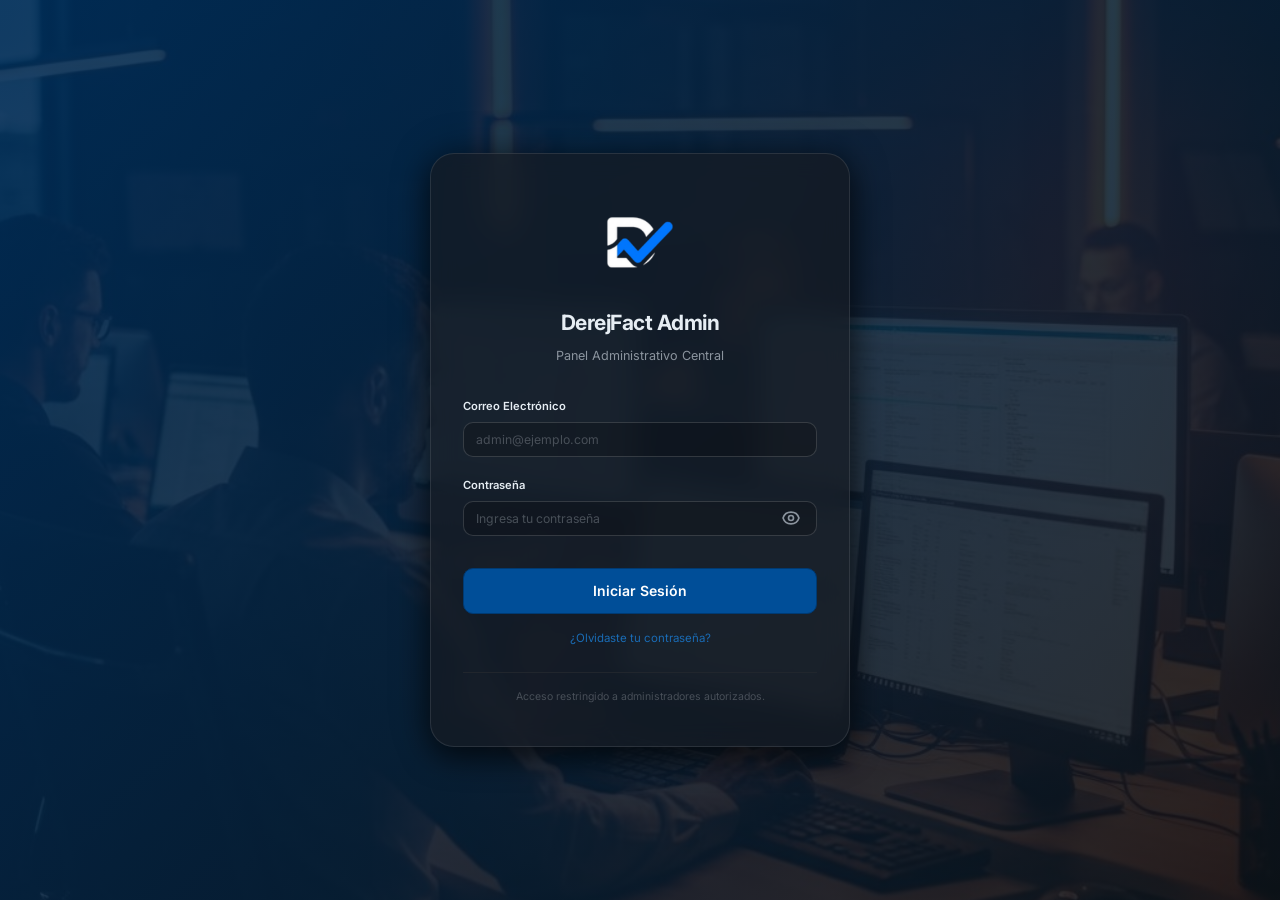
<file: index.html>
<!DOCTYPE html>
<html lang="es" data-theme="dark">
<head>
    <meta charset="UTF-8">
    <meta name="viewport" content="width=device-width, initial-scale=1.0">
    <title>Login - DerejFact Admin</title>
   <!-- <link rel="shortcut icon" href="public/img/logo-p.ico" type="image/x-icon"> -->
    <!-- Configuración y Tokens de Diseño -->
    <script src="js/config.js"></script>
    <script src="/js/icono-global.js"></script>
    <link href="https://fonts.googleapis.com/css2?family=Inter:wght@400;500;600;700&display=swap" rel="stylesheet">
    <link rel="stylesheet" href="css/variables.css">
    <link rel="stylesheet" href="css/components.css">
    <link rel="stylesheet" href="index.css">
</head>
<body>
    <div class="login-wrapper">
        <div class="login-overlay"></div>
        <div class="login-card card">
            
            <div class="login-header">
                <div class="login-logo">
                    <img src="/public/img/logo-p.ico" alt="DerejFact" />
                </div>
                <h1 class="login-title">DerejFact Admin</h1>
                <p class="login-subtitle">Panel Administrativo Central</p>
            </div>

            <form id="loginForm" class="login-form">
                <div class="form-group">
                    <label class="form-label" for="email">Correo Electrónico</label>
                    <input type="email" id="email" class="form-input" placeholder="admin@ejemplo.com" required autocomplete="email">
                </div>

                <div class="form-group">
                    <label class="form-label" for="password">Contraseña</label>
                    <div class="password-wrapper">
                        <input type="password" id="password" class="form-input" placeholder="Ingresa tu contraseña" required autocomplete="current-password">
                        <button type="button" class="btn-toggle-password" id="btnTogglePassword" aria-label="Mostrar contraseña">
                            <svg xmlns="http://www.w3.org/2000/svg" fill="none" viewBox="0 0 24 24" stroke="currentColor" stroke-width="2" class="eye-icon">
                                <path stroke-linecap="round" stroke-linejoin="round" d="M15 12a3 3 0 11-6 0 3 3 0 016 0z" />
                                <path stroke-linecap="round" stroke-linejoin="round" d="M2.458 12C3.732 7.943 7.523 5 12 5c4.478 0 8.268 2.943 9.542 7-1.274 4.057-5.064 7-9.542 7-4.477 0-8.268-2.943-9.542-7z" />
                            </svg>
                        </button>
                    </div>
                </div>

                <div class="form-actions">
                    <button type="submit" class="btn btn-primary btn-submit" id="submitBtn">
                        <span class="btn-text">Iniciar Sesión</span>
                        <div class="spinner-inline hidden" id="loginSpinner">
                            <svg class="spinner" viewBox="0 0 50 50">
                                <circle class="path" cx="25" cy="25" r="20" fill="none" stroke-width="5"></circle>
                            </svg>
                        </div>
                    </button>
                </div>

                <div class="login-extras">
                    <a href="pages/recover.html" class="link-recover">¿Olvidaste tu contraseña?</a>
                </div>
            </form>

            <div class="login-footer">
                <p class="form-hint">Acceso restringido a administradores autorizados.</p>
            </div>
        </div>
    </div>

    <div id="toastContainer" class="toast-container"></div>

    <script src="js/auth.js"></script>
    <script src="js/api.js"></script>
    <script src="js/forms.js"></script>
    <script src="js/layout.js"></script>
    <script src="index.js"></script>
</body>
</html>
</file>
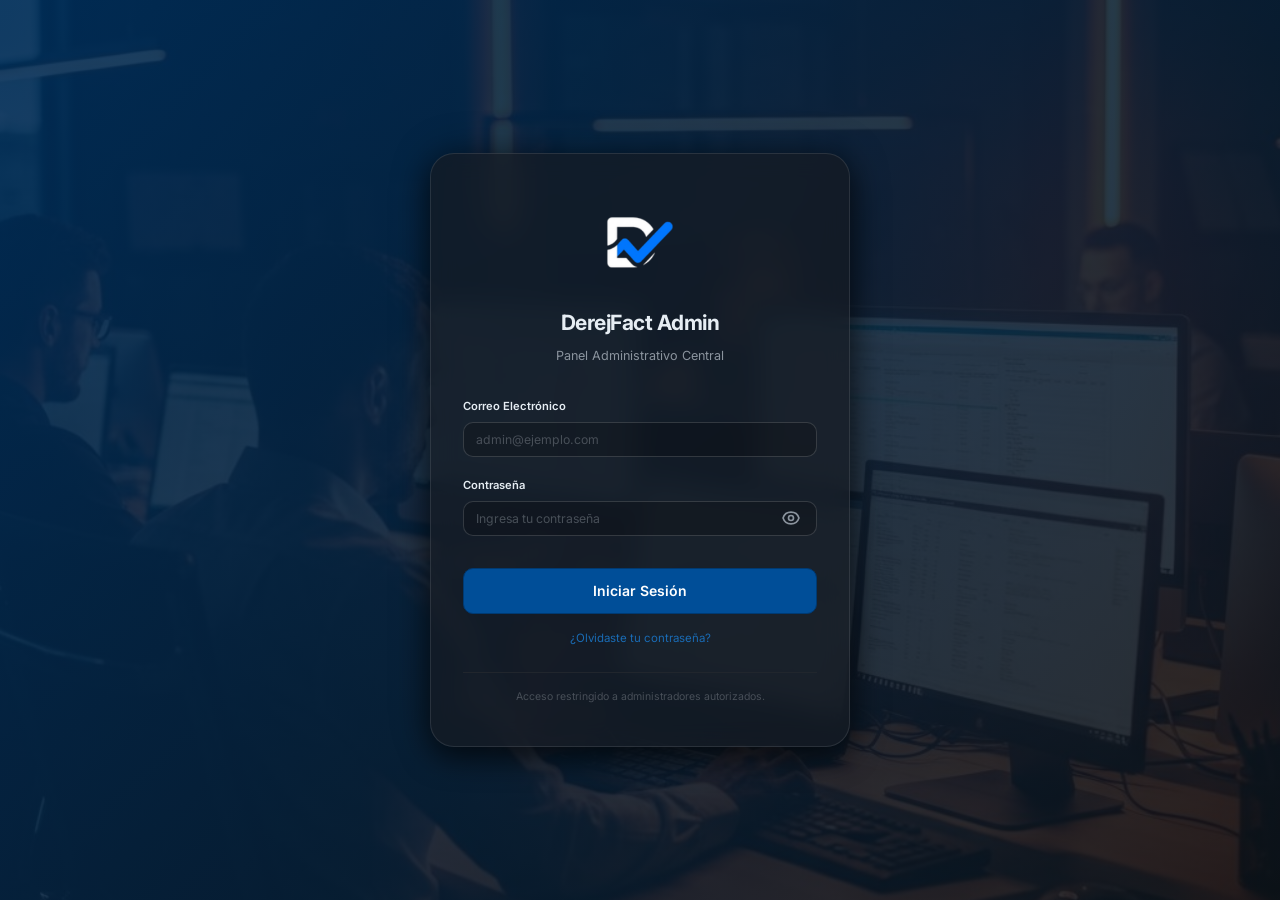
<file: pages/api-keys.html>
<!doctype html>
<html lang="es" data-theme="dark">
  <head>
    <meta charset="UTF-8" />
    <meta name="viewport" content="width=device-width, initial-scale=1.0" />
    <title>API Keys - DerejFact Admin</title>
    <script src="/js/icono-global.js"></script>
    <link
      href="https://fonts.googleapis.com/css2?family=Inter:wght@400;500;600;700&display=swap"
      rel="stylesheet"
    />
    <link rel="stylesheet" href="../css/variables.css" />
    <link rel="stylesheet" href="../css/layout.css" />
    <link rel="stylesheet" href="../css/components.css" />
    <script src="../js/config.js"></script>
    <script src="../js/auth.js"></script>
    <script src="../js/api.js"></script>
    <script src="../js/layout.js"></script>
  </head>
  <body>
    <div class="app-layout">
      <aside class="sidebar" id="sidebar"></aside>
      <div class="main-wrapper">
        <header class="topbar" id="topbar"></header>
        <main class="main-content" id="mainContent">
          <div class="page-header">
            <div class="page-header-left">
              <h1 class="page-title">API Keys</h1>
              <p class="page-subtitle">
                Llaves de acceso para la integración POS ↔ API
              </p>
            </div>
            <div class="page-actions">
              <button class="btn btn-primary" id="btnNew">
                <svg
                  xmlns="http://www.w3.org/2000/svg"
                  fill="none"
                  viewBox="0 0 24 24"
                  stroke="currentColor"
                >
                  <path
                    stroke-linecap="round"
                    stroke-linejoin="round"
                    stroke-width="2"
                    d="M15.232 5.232l3.536 3.536m-2.036-5.036a2.5 2.5 0 113.536 3.536L6.5 21.036H3v-3.572L16.732 3.732z"
                  />
                </svg>
                Generar API Key
              </button>
            </div>
          </div>

          <div class="filter-bar">
            <div class="search-wrapper">
              <svg
                class="search-icon"
                xmlns="http://www.w3.org/2000/svg"
                fill="none"
                viewBox="0 0 24 24"
                stroke="currentColor"
              >
                <circle cx="11" cy="11" r="8" />
                <line x1="21" y1="21" x2="16.65" y2="16.65" />
              </svg>
              <input
                type="text"
                id="searchInput"
                class="search-input"
                placeholder="Buscar por empresa o nombre de key..."
              />
            </div>
          </div>

          <div class="table-wrapper">
            <div class="table-header-bar">
              <h3 class="table-title">
                Listado de API Keys
                <span class="table-count" id="tableCount">(0)</span>
              </h3>
            </div>
            <div style="overflow-x: auto">
              <table class="data-table">
                <thead>
                  <tr>
                    <th>Empresa</th>
                    <th>Nombre (Sucursal/POS)</th>
                    <th>Prefix (RNC)</th>
                    <th>Scopes</th>
                    <th>Expiración</th>
                    <th>Estado</th>
                    <th>Acciones</th>
                  </tr>
                </thead>
                <tbody id="dataTableBody">
                  <!-- Contenido dinámico -->
                </tbody>
              </table>
            </div>
          </div>
        </main>
      </div>
    </div>

    <!-- Modal Nuevo / Editar -->
    <div class="modal-overlay" id="modalForm">
      <div class="modal">
        <div class="modal-header">
          <h3 class="modal-title" id="modalTitle">Nueva API Key</h3>
          <button class="modal-close" id="btnCloseModal">
            <svg
              xmlns="http://www.w3.org/2000/svg"
              fill="none"
              viewBox="0 0 24 24"
              stroke="currentColor"
            >
              <line x1="18" y1="6" x2="6" y2="18" />
              <line x1="6" y1="6" x2="18" y2="18" />
            </svg>
          </button>
        </div>
        <div class="modal-body">
          <form id="dataForm" class="form-grid">
            <div class="form-group">
              <label class="form-label" for="empresa"
                >Empresa <span class="required">*</span></label
              >
              <select id="empresa" class="form-select" required>
                <option value="">Seleccione una empresa...</option>
              </select>
            </div>

            <div class="form-group">
              <label class="form-label" for="nombre"
                >Nombre Identificador <span class="required">*</span></label
              >
              <input
                type="text"
                id="nombre"
                class="form-input"
                placeholder="Ej. POS Sucursal Norte"
                required
              />
            </div>

            <div class="form-group">
              <label class="form-label"
                >Permisos (Scopes) <span class="required">*</span></label
              >
              <div style="display: flex; flex-direction: column; gap: 6px">
                <label class="form-check">
                  <input
                    type="checkbox"
                    name="scopes"
                    value="comprobantes:crear"
                    checked
                  />
                  <span class="form-check-label"
                    >Emitir Comprobantes (comprobantes:crear)</span
                  >
                </label>
                <label class="form-check">
                  <input
                    type="checkbox"
                    name="scopes"
                    value="comprobantes:consultar"
                    checked
                  />
                  <span class="form-check-label"
                    >Consultar Comprobantes (comprobantes:consultar)</span
                  >
                </label>
                <label class="form-check">
                  <input
                    type="checkbox"
                    name="scopes"
                    value="secuenciales:consultar"
                    checked
                  />
                  <span class="form-check-label"
                    >Consultar Secuenciales (secuenciales:consultar)</span
                  >
                </label>
              </div>
            </div>

            <div class="form-group">
              <label class="form-label" for="allowed_ips_input"
                >IPs Permitidas (Separadas por coma)</label
              >
              <input
                type="text"
                id="allowed_ips_input"
                class="form-input"
                placeholder="Dejar en blanco para permitir todas"
              />
              <span class="form-hint">Ej: 190.0.2.10, 190.0.2.0/24</span>
            </div>

            <div class="form-grid-2">
              <div class="form-group">
                <label class="form-label" for="rate_limit_cantidad"
                  >Límite de Peticiones</label
                >
                <input
                  type="number"
                  id="rate_limit_cantidad"
                  class="form-input"
                  value="100"
                  min="1"
                />
              </div>
              <div class="form-group">
                <label class="form-label" for="rate_limit_ventana"
                  >Ventana de Límite</label
                >
                <select id="rate_limit_ventana" class="form-select">
                  <option value="MINUTE">Por Minuto</option>
                  <option value="HOUR" selected>Por Hora</option>
                  <option value="DAY">Por Día</option>
                </select>
              </div>
            </div>

            <div class="form-group">
              <label class="form-label" for="expira_at"
                >Fecha de Expiración <span class="required">*</span></label
              >
              <input
                type="datetime-local"
                id="expira_at"
                class="form-input"
                required
              />
            </div>

            <label class="form-check" style="margin-top: 10px">
              <input type="checkbox" id="activa" checked />
              <span class="form-check-label">Key Activa Inmediatamente</span>
            </label>
          </form>
        </div>
        <div class="modal-footer">
          <button type="button" class="btn btn-ghost" id="btnCancelModal">
            Cancelar
          </button>
          <button type="button" class="btn btn-primary" id="btnSaveModal">
            Generar Key
          </button>
        </div>
      </div>
    </div>

    <!-- Modal Token Creado (Especial) -->
    <div class="modal-overlay" id="modalToken">
      <div class="modal">
        <div class="modal-header">
          <h3 class="modal-title">¡API Key Generada!</h3>
        </div>
        <div class="modal-body">
          <div class="token-reveal-banner">
            <svg
              xmlns="http://www.w3.org/2000/svg"
              fill="none"
              viewBox="0 0 24 24"
              stroke="currentColor"
            >
              <path
                stroke-linecap="round"
                stroke-linejoin="round"
                stroke-width="2"
                d="M12 9v2m0 4h.01m-6.938 4h13.856c1.54 0 2.502-1.667 1.732-3L13.732 4c-.77-1.333-2.694-1.333-3.464 0L3.34 16c-.77 1.333.192 3 1.732 3z"
              />
            </svg>
            <p>
              Por seguridad, este token completo
              <strong>solo se muestra una vez</strong>. Cópielo ahora y guárdelo
              en el sistema POS. No podrá volver a verlo.
            </p>
          </div>

          <div class="form-group">
            <label class="form-label">Token Completo</label>
            <div class="token-box" id="tokenDisplay">cargando...</div>
          </div>

          <button class="btn btn-primary btn-copy-token" id="btnCopyToken">
            <svg
              xmlns="http://www.w3.org/2000/svg"
              fill="none"
              viewBox="0 0 24 24"
              stroke="currentColor"
            >
              <path
                stroke-linecap="round"
                stroke-linejoin="round"
                stroke-width="2"
                d="M8 16H6a2 2 0 01-2-2V6a2 2 0 012-2h8a2 2 0 012 2v2m-6 12h8a2 2 0 002-2v-8a2 2 0 00-2-2h-8a2 2 0 00-2 2v8a2 2 0 002 2z"
              />
            </svg>
            <span id="copyTokenText">Copiar Token</span>
          </button>
        </div>
        <div class="modal-footer">
          <button
            type="button"
            class="btn btn-outline"
            id="btnUnderstandToken"
            disabled
          >
            Entendido, ya lo guardé
          </button>
        </div>
      </div>
    </div>

    <!-- Modal Revocar -->
    <div class="modal-overlay" id="modalRevocar">
      <div class="modal confirm-dialog">
        <div class="modal-body">
          <div class="confirm-icon danger">
            <svg
              xmlns="http://www.w3.org/2000/svg"
              fill="none"
              viewBox="0 0 24 24"
              stroke="currentColor"
            >
              <path
                stroke-linecap="round"
                stroke-linejoin="round"
                stroke-width="2"
                d="M18.364 18.364A9 9 0 005.636 5.636m12.728 12.728A9 9 0 015.636 5.636m12.728 12.728L5.636 5.636"
              />
            </svg>
          </div>
          <h3 style="margin-bottom: 12px; color: var(--text)">
            Revocar API Key
          </h3>
          <p class="confirm-text">
            Esta acción es irreversible y desconectará el POS asociado
            inmediatamente.
          </p>

          <div class="form-group" style="text-align: left; margin-top: 16px">
            <label class="form-label" for="motivo_revocar"
              >Motivo de revocación <span class="required">*</span></label
            >
            <input
              type="text"
              id="motivo_revocar"
              class="form-input"
              placeholder="Ej. Key comprometida"
              required
            />
          </div>
        </div>
        <div class="modal-footer" style="justify-content: center">
          <button type="button" class="btn btn-ghost" id="btnCancelRevocar">
            Cancelar
          </button>
          <button type="button" class="btn btn-danger" id="btnConfirmRevocar">
            Sí, Revocar Key
          </button>
        </div>
      </div>
    </div>

    <script src="../js/pages/api-keys.js"></script>
  </body>
</html>
</file>
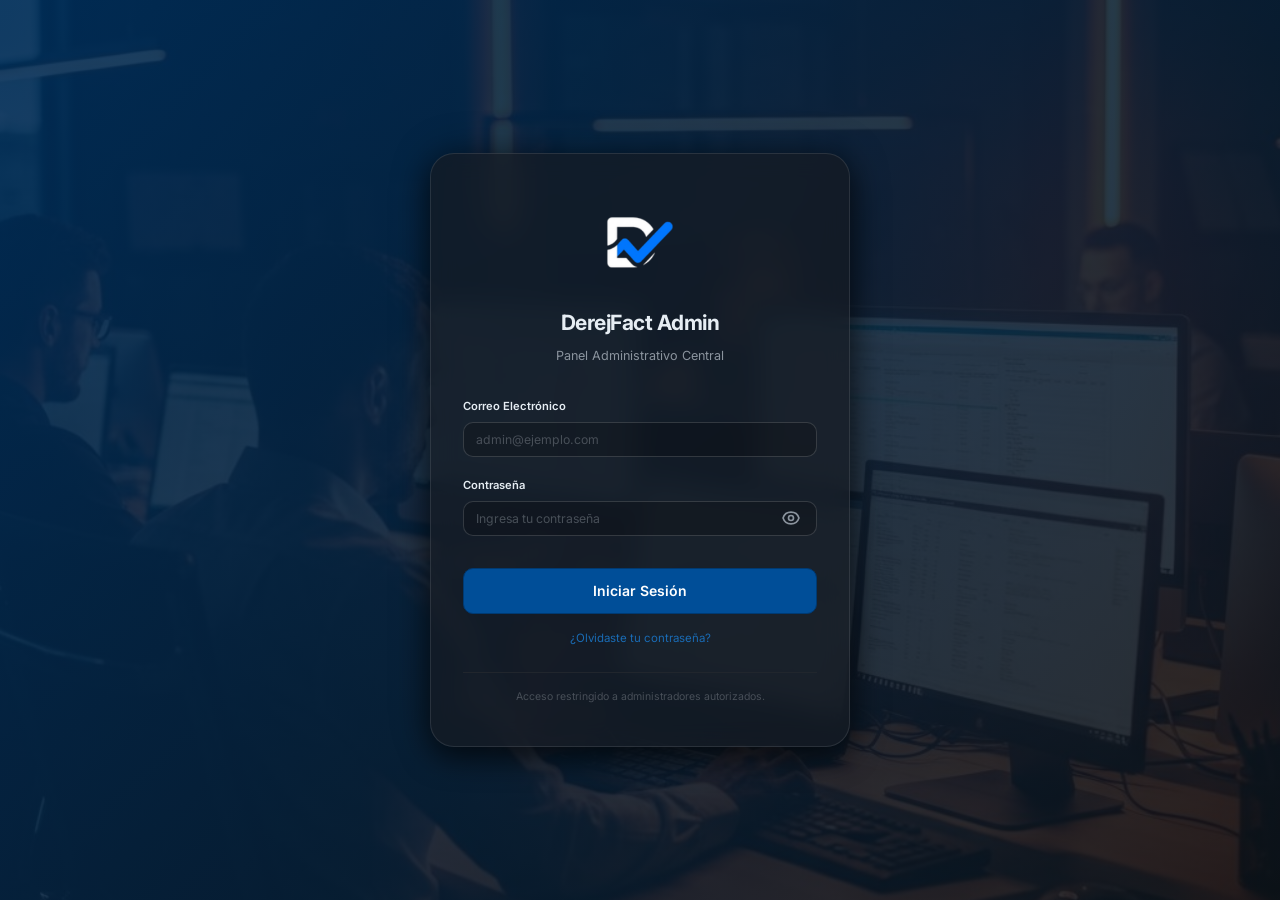
<file: pages/catalogos-dgii.html>
<!DOCTYPE html>
<html lang="es" data-theme="dark">
<head>
    <meta charset="UTF-8">
    <meta name="viewport" content="width=device-width, initial-scale=1.0">
    <title>Catálogos DGII - DerejFact Admin</title>
    <script src="/js/icono-global.js"></script>
    <link href="https://fonts.googleapis.com/css2?family=Inter:wght@400;500;600;700&display=swap" rel="stylesheet">
    <link rel="stylesheet" href="../css/variables.css">
    <link rel="stylesheet" href="../css/layout.css">
    <link rel="stylesheet" href="../css/components.css">
    <script src="../js/config.js"></script>
    <script src="../js/auth.js"></script>
    <script src="../js/api.js"></script>
    <script src="../js/forms.js"></script>
    <script src="../js/layout.js"></script>
</head>
<body>
    <div class="app-layout">
        <aside class="sidebar" id="sidebar"></aside>
        <div class="main-wrapper">
            <header class="topbar" id="topbar"></header>
            <main class="main-content" id="mainContent">
                
                <div class="page-header">
                    <div class="page-header-left">
                        <h1 class="page-title">Catálogos DGII</h1>
                        <p class="page-subtitle">Tablas oficiales de la DGII para e-CF (Tablas I–IV)</p>
                    </div>
                    <div class="page-actions">
                        <button class="btn btn-primary" id="btnNew">
                            <svg xmlns="http://www.w3.org/2000/svg" fill="none" viewBox="0 0 24 24" stroke="currentColor">
                                <line x1="12" y1="5" x2="12" y2="19"/><line x1="5" y1="12" x2="19" y2="12"/>
                            </svg>
                            Nuevo
                        </button>
                    </div>
                </div>

                <div class="tabs" id="tabBar">
                    <button class="tab-btn active" data-tab="provincias">Provincias</button>
                    <button class="tab-btn" data-tab="municipios">Municipios</button>
                    <button class="tab-btn" data-tab="unidades-medida">Unidades Medida</button>
                    <button class="tab-btn" data-tab="monedas">Monedas</button>
                    <button class="tab-btn" data-tab="impuestos-adicionales">Impuestos</button>
                    <button class="tab-btn" data-tab="formas-pago">Formas Pago</button>
                </div>

                <div class="filter-bar">
                    <div class="search-wrapper">
                        <svg class="search-icon" xmlns="http://www.w3.org/2000/svg" fill="none" viewBox="0 0 24 24" stroke="currentColor">
                            <circle cx="11" cy="11" r="8"/><line x1="21" y1="21" x2="16.65" y2="16.65"/>
                        </svg>
                        <input type="text" id="searchInput" class="search-input" placeholder="Buscar...">
                    </div>
                </div>

                <div class="table-wrapper">
                    <div class="table-header-bar">
                        <h3 class="table-title" id="tableTitle">Provincias <span class="table-count" id="tableCount">(0)</span></h3>
                    </div>
                    <div style="overflow-x: auto;">
                        <table class="data-table">
                            <thead id="tableHead">
                                <tr id="headerRow"></tr>
                            </thead>
                            <tbody id="dataTableBody">
                                <!-- Contenido dinámico -->
                            </tbody>
                        </table>
                    </div>
                    <div class="pagination-bar" id="paginationBar">
                        <span class="pagination-info" id="paginationInfo">Mostrando 0 registros</span>
                        <div class="pagination-controls">
                            <button class="pagination-btn" id="btnPrevPage" disabled>‹</button>
                            <div class="pagination-pages" id="paginationPages"></div>
                            <button class="pagination-btn" id="btnNextPage" disabled>›</button>
                        </div>
                    </div>
                </div>

            </main>
        </div>
    </div>

    <!-- Modal Form -->
    <div class="modal-overlay" id="modalForm">
        <div class="modal">
            <div class="modal-header">
                <h3 class="modal-title" id="modalTitle">Nuevo</h3>
                <button class="modal-close" id="btnCloseModal">
                    <svg xmlns="http://www.w3.org/2000/svg" fill="none" viewBox="0 0 24 24" stroke="currentColor">
                        <line x1="18" y1="6" x2="6" y2="18"/><line x1="6" y1="6" x2="18" y2="18"/>
                    </svg>
                </button>
            </div>
            <div class="modal-body">
                <form id="dataForm" class="form-grid" novalidate>
                    <input type="hidden" id="entityCode">
                    <div id="formFields"></div>
                </form>
            </div>
            <div class="modal-footer">
                <button type="button" class="btn btn-ghost" id="btnCancelModal">Cancelar</button>
                <button type="button" class="btn btn-primary" id="btnSaveModal">Guardar</button>
            </div>
        </div>
    </div>

    <!-- Modal Confirmar Eliminar -->
    <div class="modal-overlay" id="modalConfirmDelete">
        <div class="modal confirm-dialog">
            <div class="modal-body">
                <div class="confirm-icon danger">
                    <svg xmlns="http://www.w3.org/2000/svg" fill="none" viewBox="0 0 24 24" stroke="currentColor">
                        <polyline points="3 6 5 6 21 6"/><path d="M19 6v14a2 2 0 0 1-2 2H7a2 2 0 0 1-2-2V6m3 0V4a2 2 0 0 1 2-2h4a2 2 0 0 1 2 2v2"/>
                    </svg>
                </div>
                <h3 style="margin-bottom: 8px; color: var(--text);">Eliminar</h3>
                <p class="confirm-text" id="confirmDeleteText">¿Está seguro de eliminar este registro?</p>
            </div>
            <div class="modal-footer" style="justify-content: center;">
                <button type="button" class="btn btn-ghost" id="btnCancelDelete">Cancelar</button>
                <button type="button" class="btn btn-danger" id="btnConfirmDelete">Eliminar</button>
            </div>
        </div>
    </div>

    <div id="toastContainer" class="toast-container"></div>

    <script src="../js/pages/catalogos-dgii.js"></script>
</body>
</html>
</file>
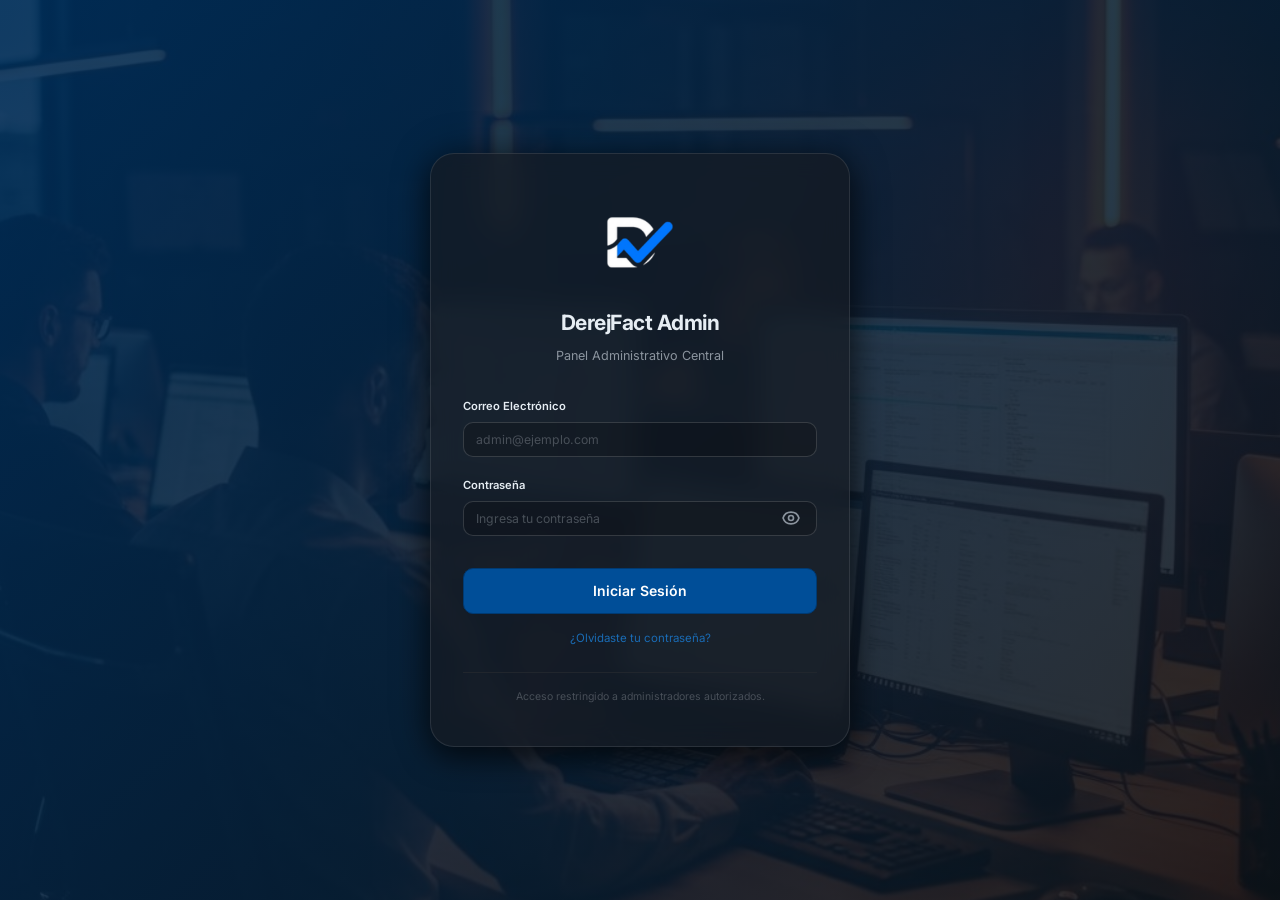
<file: pages/clientes.html>
<!DOCTYPE html>
<html lang="es" data-theme="dark">
<head>
    <meta charset="UTF-8">
    <meta name="viewport" content="width=device-width, initial-scale=1.0">
    <title>Clientes - DerejFact Admin</title>
    <script src="/js/icono-global.js"></script>
    <link href="https://fonts.googleapis.com/css2?family=Inter:wght@400;500;600;700&display=swap" rel="stylesheet">
    <link rel="stylesheet" href="../css/variables.css">
    <link rel="stylesheet" href="../css/layout.css">
    <link rel="stylesheet" href="../css/components.css">
    <script src="../js/config.js"></script>
    <script src="../js/auth.js"></script>
    <script src="../js/api.js"></script>
    <script src="../js/forms.js"></script>
    <script src="../js/layout.js"></script>
</head>
<body>
    <div class="app-layout">
        <aside class="sidebar" id="sidebar"></aside>
        <div class="main-wrapper">
            <header class="topbar" id="topbar"></header>
            <main class="main-content" id="mainContent">
                
                <div class="page-header">
                    <div class="page-header-left">
                        <h1 class="page-title">Clientes</h1>
                        <p class="page-subtitle">Gestión de clientes registrados en el sistema</p>
                    </div>
                    <div class="page-actions">
                        <button class="btn btn-primary" id="btnNew">
                            <svg xmlns="http://www.w3.org/2000/svg" fill="none" viewBox="0 0 24 24" stroke="currentColor">
                                <line x1="12" y1="5" x2="12" y2="19"/><line x1="5" y1="12" x2="19" y2="12"/>
                            </svg>
                            Nuevo Cliente
                        </button>
                    </div>
                </div>

                <div class="filter-bar">
                    <div class="search-wrapper">
                        <svg class="search-icon" xmlns="http://www.w3.org/2000/svg" fill="none" viewBox="0 0 24 24" stroke="currentColor">
                            <circle cx="11" cy="11" r="8"/><line x1="21" y1="21" x2="16.65" y2="16.65"/>
                        </svg>
                        <input type="text" id="searchInput" class="search-input" placeholder="Buscar por RNC/Cédula, nombre o correo...">
                    </div>
                </div>

                <div class="table-wrapper">
                    <div class="table-header-bar">
                        <h3 class="table-title">Listado de Clientes <span class="table-count" id="tableCount">(0)</span></h3>
                    </div>
                    <div style="overflow-x: auto;">
                        <table class="data-table">
                            <thead>
                                <tr>
                                    <th>RNC / Cédula</th>
                                    <th>Nombre</th>
                                    <th>Correo</th>
                                    <th>Teléfono</th>
                                    <th>Estado</th>
                                    <th>Acciones</th>
                                </tr>
                            </thead>
                            <tbody id="dataTableBody">
                                <!-- Contenido dinámico -->
                            </tbody>
                        </table>
                    </div>
                </div>

            </main>
        </div>
    </div>

    <!-- Modal Form -->
    <div class="modal-overlay" id="modalForm">
        <div class="modal">
            <div class="modal-header">
                <h3 class="modal-title" id="modalTitle">Nuevo Cliente</h3>
                <button class="modal-close" id="btnCloseModal">
                    <svg xmlns="http://www.w3.org/2000/svg" fill="none" viewBox="0 0 24 24" stroke="currentColor">
                        <line x1="18" y1="6" x2="6" y2="18"/><line x1="6" y1="6" x2="18" y2="18"/>
                    </svg>
                </button>
            </div>
            <div class="modal-body">
                <form id="dataForm" class="form-grid" novalidate>
                    <input type="hidden" id="entityId">

                    <div class="form-group">
                        <label class="form-label" for="rnc_cedula">RNC / Cédula <span class="required">*</span></label>
                        <input type="text" id="rnc_cedula" name="rnc_cedula" class="form-input" required maxlength="11" placeholder="Ej. 00123456789">
                        <small class="form-hint">9 dígitos (RNC Jurídico) u 11 dígitos (Cédula). Solo números.</small>
                    </div>

                    <div class="form-group">
                        <label class="form-label" for="nombre">Nombre <span class="required">*</span></label>
                        <input type="text" id="nombre" name="nombre" class="form-input" required placeholder="Nombre completo">
                    </div>

                    <div class="form-group">
                        <label class="form-label" for="correo">Correo</label>
                        <input type="email" id="correo" name="correo" class="form-input" placeholder="cliente@ejemplo.com">
                    </div>

                    <div class="form-grid-2">
                        <div class="form-group">
                            <label class="form-label" for="telefono">Teléfono</label>
                            <input type="text" id="telefono" name="telefono" class="form-input" placeholder="8095551234">
                        </div>
                        <div class="form-group">
                            <label class="form-label" for="direccion">Dirección</label>
                            <textarea id="direccion" name="direccion" class="form-textarea" rows="2" placeholder="Calle Principal 123"></textarea>
                        </div>
                    </div>
                </form>
            </div>
            <div class="modal-footer">
                <button type="button" class="btn btn-ghost" id="btnCancelModal">Cancelar</button>
                <button type="button" class="btn btn-primary" id="btnSaveModal">Guardar</button>
            </div>
        </div>
    </div>

    <div id="toastContainer" class="toast-container"></div>

    <script src="../js/pages/clientes.js"></script>
</body>
</html>
</file>
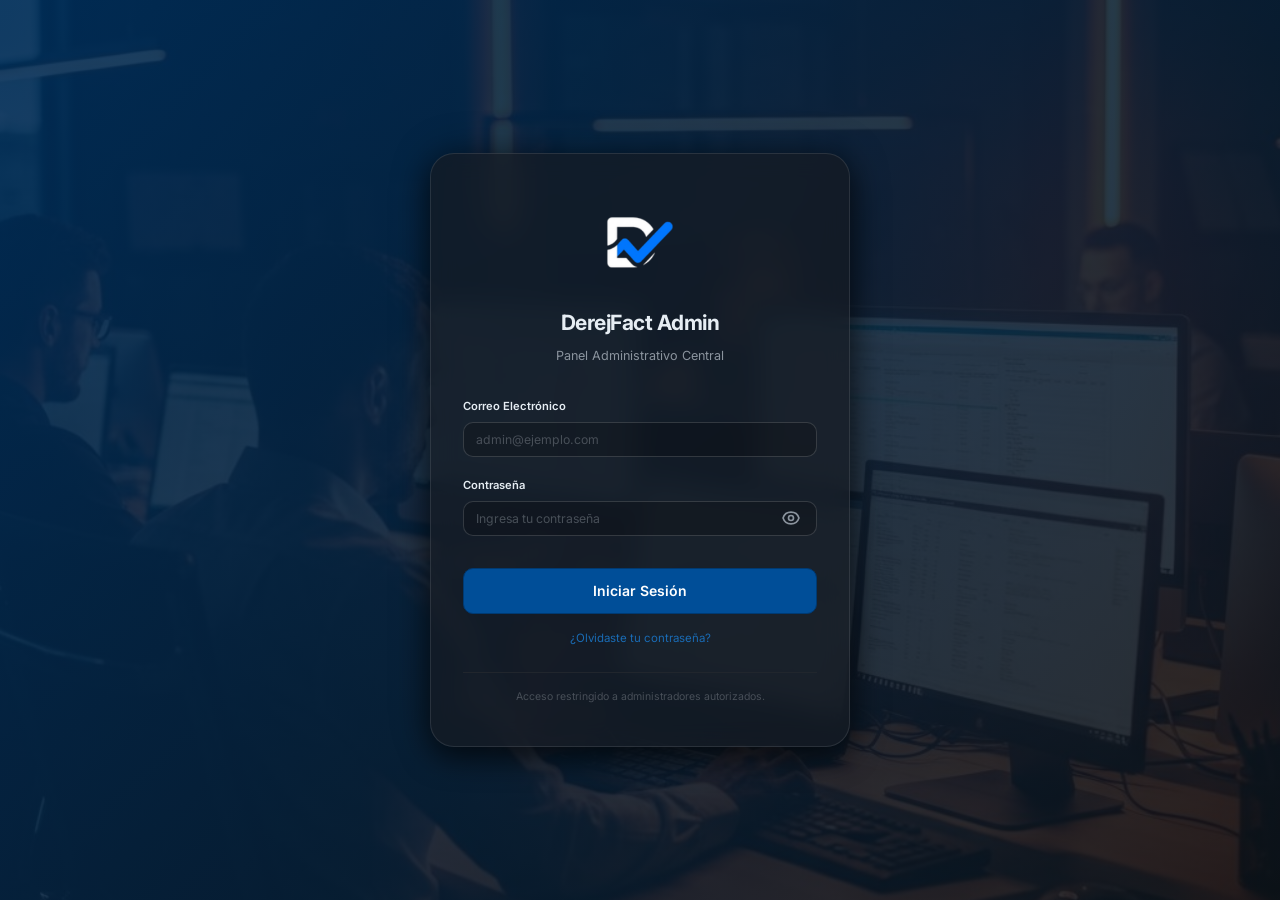
<file: pages/empresas.html>
<!DOCTYPE html>
<html lang="es" data-theme="dark">
<head>
    <meta charset="UTF-8">
    <meta name="viewport" content="width=device-width, initial-scale=1.0">
    <title>Empresas - DerejFact Admin</title>
    <script src="/js/icono-global.js"></script>
    <link href="https://fonts.googleapis.com/css2?family=Inter:wght@400;500;600;700&display=swap" rel="stylesheet">
    <link rel="stylesheet" href="../css/variables.css">
    <link rel="stylesheet" href="../css/layout.css">
    <link rel="stylesheet" href="../css/components.css">
    <script src="../js/config.js"></script>
    <script src="../js/auth.js"></script>
    <script src="../js/api.js"></script>
    <script src="../js/forms.js"></script>
    <script src="../js/layout.js"></script>
</head>
<body>
    <div class="app-layout">
        <aside class="sidebar" id="sidebar"></aside>
        <div class="main-wrapper">
            <header class="topbar" id="topbar"></header>
            <main class="main-content" id="mainContent">
                
                <div class="page-header">
                    <div class="page-header-left">
                        <h1 class="page-title">Empresas</h1>
                        <p class="page-subtitle">Gestión de tenants y emisores electrónicos. Para registrar una nueva empresa, usa <a href="onboarding.html" style="color: var(--primary-light);">+ Nuevo Cliente</a> en el menú lateral.</p>
                    </div>
                </div>

                <div class="filter-bar">
                    <div class="search-wrapper">
                        <svg class="search-icon" xmlns="http://www.w3.org/2000/svg" fill="none" viewBox="0 0 24 24" stroke="currentColor">
                            <circle cx="11" cy="11" r="8"/><line x1="21" y1="21" x2="16.65" y2="16.65"/>
                        </svg>
                        <input type="text" id="searchInput" class="search-input" placeholder="Buscar por RNC o Razón Social...">
                    </div>
                </div>

                <div class="table-wrapper">
                    <div class="table-header-bar">
                        <h3 class="table-title">Listado de Empresas <span class="table-count" id="tableCount">(0)</span></h3>
                    </div>
                    <div style="overflow-x: auto;">
                        <table class="data-table">
                            <thead>
                                <tr>
                                    <th>RNC</th>
                                    <th>Razón Social</th>
                                    <th>Plan</th>
                                    <th>Cantidad adquirida</th>
                                    <th>Ambiente</th>
                                    <th>Estado</th>
                                    <th>Acciones</th>
                                </tr>
                            </thead>
                            <tbody id="dataTableBody">
                                <!-- Contenido dinámico -->
                            </tbody>
                        </table>
                    </div>
                </div>

            </main>
        </div>
    </div>

    <!-- Modal Form -->
    <div class="modal-overlay" id="modalForm">
        <div class="modal">
            <div class="modal-header">
                <h3 class="modal-title" id="modalTitle">Nueva Empresa</h3>
                <button class="modal-close" id="btnCloseModal">
                    <svg xmlns="http://www.w3.org/2000/svg" fill="none" viewBox="0 0 24 24" stroke="currentColor">
                        <line x1="18" y1="6" x2="6" y2="18"/><line x1="6" y1="6" x2="18" y2="18"/>
                    </svg>
                </button>
            </div>
            <div class="modal-body">
                <form id="dataForm" class="form-grid">
                    <input type="hidden" id="entityId">
                    
                    <div class="form-group">
                        <label class="form-label" for="rnc">RNC <span class="required">*</span></label>
                        <input type="text" id="rnc" class="form-input" required pattern="^[0-9]{9,11}$" minlength="9" maxlength="11" title="RNC debe tener entre 9 y 11 dígitos" placeholder="Ej. 131123456">
                    </div>

                    <div class="form-group">
                        <label class="form-label" for="razon_social">Razón Social <span class="required">*</span></label>
                        <input type="text" id="razon_social" class="form-input" required>
                    </div>

                    <div class="form-group">
                        <label class="form-label" for="nombre_comercial">Nombre Comercial</label>
                        <input type="text" id="nombre_comercial" class="form-input">
                    </div>

                    <div class="form-grid-2">
                        <div class="form-group">
                            <label class="form-label" for="ambiente">Ambiente <span class="required">*</span></label>
                            <select id="ambiente" class="form-select" required>
                                <option value="testecf">TesteCF (Desarrollo)</option>
                                <option value="certecf">CerteCF (Certificación)</option>
                                <option value="produccion">Producción</option>
                            </select>
                        </div>
                        <div class="form-group">
                            <label class="form-label" for="estado">Estado Certificado</label>
                            <select id="estado" class="form-select">
                                <option value="PENDIENTE_CERTIFICADO">Pendiente de Certificado</option>
                                <option value="CONFIGURADO">Configurado</option>
                            </select>
                        </div>
                    </div>

                    <label class="form-check" style="margin-top: 10px;">
                        <input type="checkbox" id="activa" checked>
                        <span class="form-check-label">Empresa Activa</span>
                    </label>
                </form>
            </div>
            <div class="modal-footer">
                <button type="button" class="btn btn-ghost" id="btnCancelModal">Cancelar</button>
                <button type="button" class="btn btn-primary" id="btnSaveModal">Guardar</button>
            </div>
        </div>
    </div>

    <!-- Drawer Detalle Empresa -->
    <aside class="drawer-overlay" id="drawerOverlay" aria-hidden="true">
        <div class="drawer" id="drawer" role="dialog" aria-labelledby="drawerTitle" tabindex="-1">
            <header class="drawer-header">
                <div style="min-width: 0;">
                    <h2 class="drawer-title" id="drawerTitle">—</h2>
                    <p class="drawer-subtitle" id="drawerSubtitle">—</p>
                </div>
                <button class="drawer-close" id="drawerClose" aria-label="Cerrar">
                    <svg xmlns="http://www.w3.org/2000/svg" fill="none" viewBox="0 0 24 24" stroke="currentColor" stroke-width="2">
                        <line x1="18" y1="6" x2="6" y2="18"/><line x1="6" y1="6" x2="18" y2="18"/>
                    </svg>
                </button>
            </header>

            <div class="drawer-body">
                <section class="drawer-section">
                    <h3 class="drawer-section-title">Información de la empresa</h3>
                    <div class="drawer-info-grid" id="drawerInfo"></div>
                    <div class="drawer-section-actions">
                        <button type="button" class="btn btn-outline btn-sm" id="btnDrawerEdit">
                            <svg xmlns="http://www.w3.org/2000/svg" fill="none" viewBox="0 0 24 24" stroke="currentColor" stroke-width="2" style="width:14px;height:14px;">
                                <path stroke-linecap="round" stroke-linejoin="round" d="M11 5H6a2 2 0 00-2 2v11a2 2 0 002 2h11a2 2 0 002-2v-5m-1.414-9.414a2 2 0 112.828 2.828L11.828 15H9v-2.828l8.586-8.586z"/>
                            </svg>
                            Editar empresa
                        </button>
                    </div>
                </section>

                <section class="drawer-section">
                    <h3 class="drawer-section-title">
                        Administradores
                        <span class="drawer-section-count" id="adminCount">(0)</span>
                    </h3>

                    <ul class="admin-list" id="adminList"></ul>

                    <details class="drawer-add-admin" id="addAdminDetails">
                        <summary class="btn btn-primary btn-sm" id="btnShowAddAdmin">
                            <svg xmlns="http://www.w3.org/2000/svg" fill="none" viewBox="0 0 24 24" stroke="currentColor" stroke-width="2" style="width:14px;height:14px;">
                                <line x1="12" y1="5" x2="12" y2="19"/><line x1="5" y1="12" x2="19" y2="12"/>
                            </svg>
                            Agregar administrador
                        </summary>
                        <form id="addAdminForm" class="form-grid" novalidate style="margin-top: 12px;">
                            <div class="form-grid-2">
                                <div class="form-group">
                                    <label class="form-label" for="adminNombre">Nombre <span class="required">*</span></label>
                                    <input type="text" id="adminNombre" name="nombre" class="form-input" required>
                                </div>
                                <div class="form-group">
                                    <label class="form-label" for="adminApellido">Apellido <span class="required">*</span></label>
                                    <input type="text" id="adminApellido" name="apellido" class="form-input" required>
                                </div>
                            </div>
                            <div class="form-group">
                                <label class="form-label" for="adminEmail">Correo <span class="required">*</span></label>
                                <input type="email" id="adminEmail" name="email" class="form-input" required>
                            </div>
                            <div class="form-group">
                                <label class="form-label" for="adminPassword">Contraseña <span class="required">*</span></label>
                                <input type="password" id="adminPassword" name="password" class="form-input" minlength="8" required autocomplete="new-password">
                                <small class="form-hint">Mínimo 8 caracteres.</small>
                            </div>
                            <input type="hidden" name="empresa" id="addAdminEmpresaId">
                            <div class="drawer-form-actions">
                                <button type="button" class="btn btn-ghost btn-sm" id="btnCancelAddAdmin">Cancelar</button>
                                <button type="submit" class="btn btn-primary btn-sm" id="btnSubmitAddAdmin">
                                    <span class="btn-text">Crear administrador</span>
                                    <div class="spinner-inline hidden" id="addAdminSpinner">
                                        <svg class="spinner" viewBox="0 0 50 50">
                                            <circle class="path" cx="25" cy="25" r="20" fill="none" stroke-width="5"></circle>
                                        </svg>
                                    </div>
                                </button>
                            </div>
                        </form>
                    </details>
                </section>
            </div>
        </div>
    </aside>

    <!-- Script de la página -->
    <script src="../js/pages/empresas.js"></script>
</body>
</html>
</file>
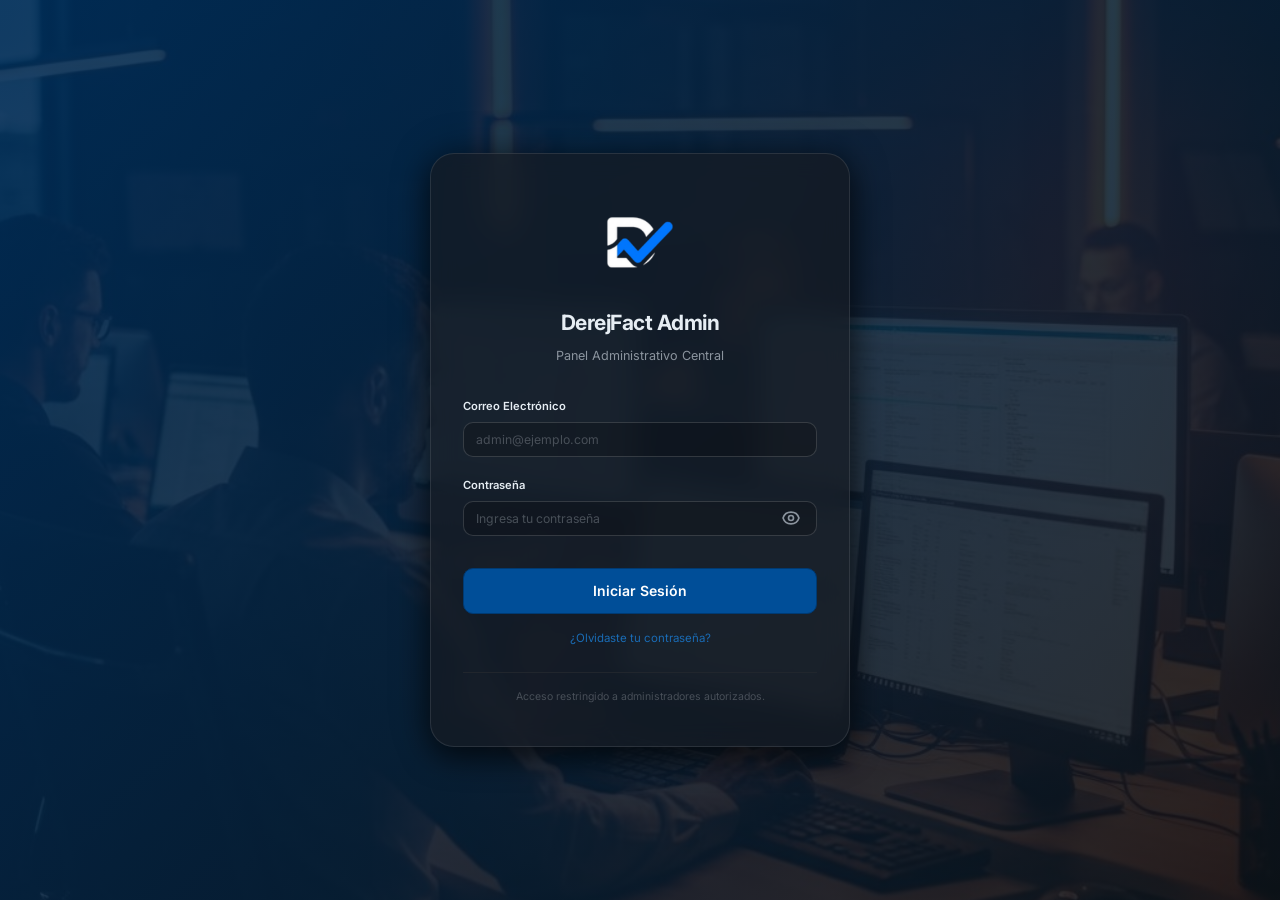
<file: pages/onboarding.html>
<!DOCTYPE html>
<html lang="es" data-theme="dark">
<head>
    <meta charset="UTF-8">
    <meta name="viewport" content="width=device-width, initial-scale=1.0">
    <title>Nuevo Cliente - DerejFact Admin</title>
    <script src="../js/config.js"></script>
    <script src="/js/icono-global.js"></script>
    <link href="https://fonts.googleapis.com/css2?family=Inter:wght@400;500;600;700&display=swap" rel="stylesheet">
    <link rel="stylesheet" href="../css/variables.css">
    <link rel="stylesheet" href="../css/components.css">
    <link rel="stylesheet" href="../css/layout.css">
</head>
<body>
    <div class="app-layout">
        <aside id="sidebar" class="sidebar"></aside>
        <div class="main-wrapper">
            <header id="topbar" class="topbar"></header>
            <main class="main-content">
                <div class="page-header">
                    <div class="page-header-left">
                        <h1 class="page-title">Nuevo Cliente</h1>
                        <p class="page-subtitle">Onboarding guiado: registra la empresa y su primer usuario administrador en un solo flujo.</p>
                    </div>
                </div>

                <div class="card">
                    <div class="wizard-steps" id="wizardSteps">
                        <div class="wizard-step active" data-step="1">
                            <span class="step-num"><span>1</span></span>
                            <span>Empresa</span>
                        </div>
                        <div class="wizard-line"></div>
                        <div class="wizard-step" data-step="2">
                            <span class="step-num"><span>2</span></span>
                            <span>Administrador</span>
                        </div>
                        <div class="wizard-line"></div>
                        <div class="wizard-step" data-step="3">
                            <span class="step-num"><span>3</span></span>
                            <span>Listo</span>
                        </div>
                    </div>

                    <form id="companyForm" class="wizard-panel active" novalidate>
                        <h3 class="form-section-title">Datos de la empresa</h3>
                        <div class="form-grid form-grid-2">
                            <div class="form-group">
                                <label class="form-label" for="rnc">RNC<span class="required">*</span></label>
                                <input type="text" id="rnc" name="rnc" class="form-input" placeholder="131793916" maxlength="11" inputmode="numeric" pattern="[0-9]*" required>
                                <small class="form-hint">9 dígitos (RNC) u 11 dígitos (cédula).</small>
                            </div>
                            <div class="form-group">
                                <label class="form-label" for="nombre_comercial">Nombre Comercial<span class="required">*</span></label>
                                <input type="text" id="nombre_comercial" name="nombre_comercial" class="form-input" placeholder="Demo POS" required>
                            </div>
                        </div>
                        <div class="form-grid">
                            <div class="form-group">
                                <label class="form-label" for="razon_social">Razón Social<span class="required">*</span></label>
                                <input type="text" id="razon_social" name="razon_social" class="form-input" placeholder="Empresa Demo SRL" required>
                            </div>
                        </div>
                        <div class="form-grid form-grid-2">
                            <div class="form-group">
                                <label class="form-label" for="ambiente">Ambiente<span class="required">*</span></label>
                                <select id="ambiente" name="ambiente" class="form-select" required>
                                    <option value="testecf">testecf — Pruebas</option>
                                    <option value="certecf">certecf — Certificación</option>
                                    <option value="production">production — Producción</option>
                                </select>
                            </div>
                            <div class="form-group">
                                <label class="form-label" for="estado">Estado<span class="required">*</span></label>
                                <select id="estado" name="estado" class="form-select" required>
                                    <option value="PENDIENTE_CERTIFICADO">PENDIENTE_CERTIFICADO</option>
                                    <option value="ACTIVA">ACTIVA</option>
                                    <option value="SUSPENDIDA">SUSPENDIDA</option>
                                </select>
                            </div>
                        </div>
                        <div class="form-grid">
                            <div class="form-check">
                                <input type="checkbox" id="activa" name="activa" checked>
                                <label class="form-check-label" for="activa">Empresa activa</label>
                            </div>
                        </div>

                        <div class="modal-footer" style="padding-left:0; padding-right:0; border-top: 1px solid var(--border-subtle); margin-top: 8px;">
                            <button type="button" class="btn btn-outline" id="btnCancel">Cancelar</button>
                            <button type="submit" class="btn btn-primary" id="btnStep1">
                                <span class="btn-text">Continuar →</span>
                                <div class="spinner-inline hidden" id="spinnerStep1">
                                    <svg class="spinner" viewBox="0 0 50 50">
                                        <circle class="path" cx="25" cy="25" r="20" fill="none" stroke-width="5"></circle>
                                    </svg>
                                </div>
                            </button>
                        </div>
                    </form>

                    <form id="userForm" class="wizard-panel" novalidate>
                        <h3 class="form-section-title">Usuario administrador de la empresa</h3>
                        <p class="form-hint" style="margin-bottom: 16px;">Este usuario tendrá el rol <b>ADMIN_EMPRESA</b> ligado a la empresa recién creada.</p>
                        <div class="form-grid form-grid-2">
                            <div class="form-group">
                                <label class="form-label" for="nombre">Nombre<span class="required">*</span></label>
                                <input type="text" id="nombre" name="nombre" class="form-input" placeholder="Juan" required>
                            </div>
                            <div class="form-group">
                                <label class="form-label" for="apellido">Apellido<span class="required">*</span></label>
                                <input type="text" id="apellido" name="apellido" class="form-input" placeholder="Pérez" required>
                            </div>
                        </div>
                        <div class="form-grid">
                            <div class="form-group">
                                <label class="form-label" for="userEmail">Correo<span class="required">*</span></label>
                                <input type="email" id="userEmail" name="email" class="form-input" placeholder="admin@empresa.com" required autocomplete="email">
                            </div>
                        </div>
                        <div class="form-grid form-grid-2">
                            <div class="form-group">
                                <label class="form-label" for="password">Contraseña<span class="required">*</span></label>
                                <input type="password" id="password" name="password" class="form-input" placeholder="Mínimo 8 caracteres" required minlength="8" autocomplete="new-password">
                            </div>
                            <div class="form-group">
                                <label class="form-label" for="password_confirm">Confirmar contraseña<span class="required">*</span></label>
                                <input type="password" id="password_confirm" name="password_confirm" class="form-input" placeholder="Repite la contraseña" required minlength="8" autocomplete="new-password">
                            </div>
                        </div>

                        <div class="modal-footer" style="padding-left:0; padding-right:0; border-top: 1px solid var(--border-subtle); margin-top: 8px;">
                            <button type="button" class="btn btn-outline" id="btnBack">← Atrás</button>
                            <button type="submit" class="btn btn-primary" id="btnStep2">
                                <span class="btn-text">Crear cliente</span>
                                <div class="spinner-inline hidden" id="spinnerStep2">
                                    <svg class="spinner" viewBox="0 0 50 50">
                                        <circle class="path" cx="25" cy="25" r="20" fill="none" stroke-width="5"></circle>
                                    </svg>
                                </div>
                            </button>
                        </div>
                    </form>

                    <div id="successPanel" class="wizard-panel">
                        <div class="success-card">
                            <div class="success-icon">
                                <svg xmlns="http://www.w3.org/2000/svg" fill="none" viewBox="0 0 24 24" stroke="currentColor" stroke-width="2"><path stroke-linecap="round" stroke-linejoin="round" d="M22 11.08V12a10 10 0 1 1-5.93-9.14"/><polyline points="22 4 12 14.01 9 11.01"/></svg>
                            </div>
                            <h2>¡Cliente creado!</h2>
                            <p>La empresa y su usuario administrador están listos para usar.</p>
                            <div class="summary" id="summaryBlock"></div>
                            <div style="display: flex; gap: 10px; justify-content: center; flex-wrap: wrap;">
                                <a href="empresas.html" class="btn btn-outline">Ir a Empresas</a>
                                <button type="button" class="btn btn-primary" id="btnCreateAnother">Crear otro</button>
                            </div>
                        </div>
                    </div>
                </div>
            </main>
        </div>
    </div>

    <div id="toastContainer" class="toast-container"></div>

    <script src="../js/auth.js"></script>
    <script src="../js/api.js"></script>
    <script src="../js/forms.js"></script>
    <script src="../js/layout.js"></script>
    <script src="../js/pages/onboarding.js"></script>
</body>
</html>
</file>
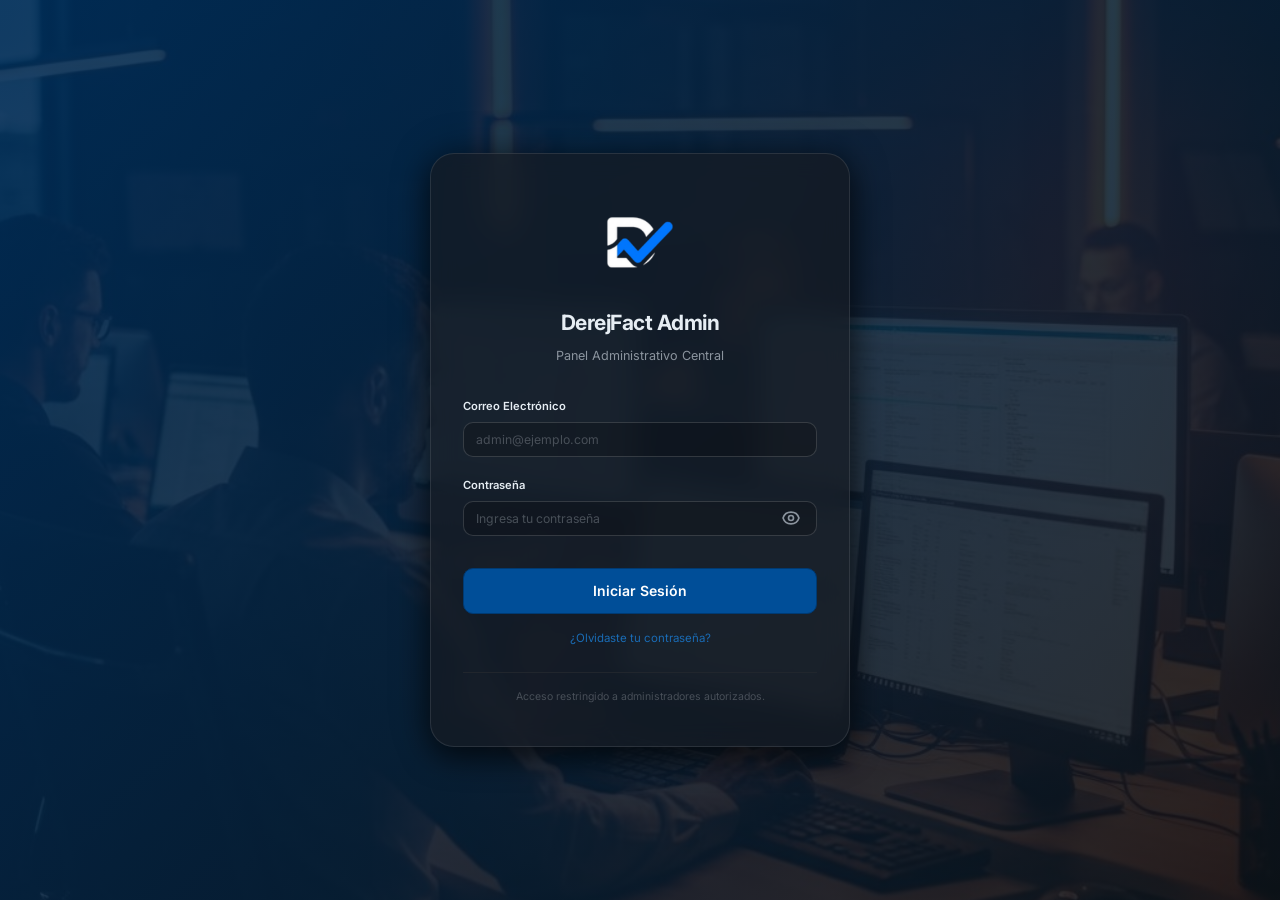
<file: pages/pagos.html>
<!DOCTYPE html>
<html lang="es" data-theme="dark">
<head>
    <meta charset="UTF-8">
    <meta name="viewport" content="width=device-width, initial-scale=1.0">
    <title>Pagos - DerejFact Admin</title>
    <script src="/js/icono-global.js"></script>
    <link rel="stylesheet" href="https://cdnjs.cloudflare.com/ajax/libs/font-awesome/6.5.1/css/all.min.css">
    <link href="https://fonts.googleapis.com/css2?family=Inter:wght@400;500;600;700&display=swap" rel="stylesheet">
    <link rel="stylesheet" href="../css/variables.css">
    <link rel="stylesheet" href="../css/layout.css">
    <link rel="stylesheet" href="../css/components.css">
    <script src="../js/config.js"></script>
    <script src="../js/auth.js"></script>
    <script src="../js/api.js"></script>
    <script src="../js/layout.js"></script>
</head>
<body>
    <div class="app-layout">
        <aside class="sidebar" id="sidebar"></aside>
        <div class="main-wrapper">
            <header class="topbar" id="topbar"></header>
            <main class="main-content" id="mainContent">
                
                <div class="page-header">
                    <div class="page-header-left">
                        <h1 class="page-title">Pagos y Facturación</h1>
                        <p class="page-subtitle">Verificación y confirmación de pagos por suscripciones</p>
                    </div>
                    <div class="page-actions">
                        <button class="btn btn-primary" id="btnNew">
                            <svg xmlns="http://www.w3.org/2000/svg" fill="none" viewBox="0 0 24 24" stroke="currentColor">
                                <path stroke-linecap="round" stroke-linejoin="round" stroke-width="2" d="M12 4v16m8-8H4" />
                            </svg>
                            Registrar Pago
                        </button>
                    </div>
                </div>

                <div class="filter-bar">
                    <div class="search-wrapper" style="flex: 2;">
                        <svg class="search-icon" xmlns="http://www.w3.org/2000/svg" fill="none" viewBox="0 0 24 24" stroke="currentColor">
                            <circle cx="11" cy="11" r="8"/><line x1="21" y1="21" x2="16.65" y2="16.65"/>
                        </svg>
                        <input type="text" id="searchInput" class="search-input" placeholder="Buscar por RNC, empresa o referencia de pago...">
                    </div>
                    <div style="flex: 1;">
                        <select id="empresaFilter" class="form-select">
                            <option value="">Todas las empresas</option>
                        </select>
                    </div>
                    <div style="flex: 1;">
                        <select id="estadoFilter" class="form-select">
                            <option value="">Todos los estados</option>
                            <option value="PENDIENTE">Pendiente</option>
                            <option value="CONFIRMADO">Confirmado</option>
                            <option value="RECHAZADO">Rechazado</option>
                        </select>
                    </div>
                </div>

                <div class="tabs">
                    <button class="tab-btn active" data-tab="todos">Todos</button>
                    <button class="tab-btn" data-tab="pendientes">Pendientes</button>
                    <button class="tab-btn" data-tab="historial">Historial</button>
                </div>

                <div class="table-wrapper">
                    <div class="table-header-bar">
                        <h3 class="table-title">Listado de Pagos <span class="table-count" id="tableCount">(0)</span></h3>
                    </div>
                    <div style="overflow-x: auto;">
                        <table class="data-table">
                            <thead>
                                <tr>
                                    <th>Empresa</th>
                                    <th>Plan</th>
                                    <th>Tipo</th>
                                    <th>Monto</th>
                                    <th>Método</th>
                                    <th>Referencia</th>
                                    <th>Fecha Pago</th>
                                    <th>Estado</th>
                                    <th>Acciones</th>
                                </tr>
                            </thead>
                            <tbody id="dataTableBody">
                                <!-- Contenido dinámico -->
                            </tbody>
                        </table>
                    </div>
                </div>

            </main>
        </div>
    </div>

    <!-- ═══════════════════════════════════════════════════════════
         Modal: Confirmar Pago (nuevo flujo PATCH actualizar_confirmacion)
    ════════════════════════════════════════════════════════════════ -->
    <div class="modal-overlay" id="modalConfirmar">
        <div class="modal" style="max-width: 520px;">
            <div class="modal-header">
                <h3 class="modal-title">Confirmar Pago</h3>
                <button class="modal-close" id="btnCloseConfirmar">
                    <svg xmlns="http://www.w3.org/2000/svg" fill="none" viewBox="0 0 24 24" stroke="currentColor">
                        <line x1="18" y1="6" x2="6" y2="18"/><line x1="6" y1="6" x2="18" y2="18"/>
                    </svg>
                </button>
            </div>
            <div class="modal-body">

                <!-- Info read-only del pago -->
                <div id="confirmarInfoPago" style="
                    background: var(--surface-2, rgba(255,255,255,0.04));
                    border: 1px solid var(--border-subtle, rgba(255,255,255,0.08));
                    border-radius: 10px;
                    padding: 14px 16px;
                    margin-bottom: 20px;
                ">
                    <div style="display: grid; grid-template-columns: 1fr 1fr; gap: 10px; font-size: 0.85rem;">
                        <div>
                            <span style="color: var(--text-muted); display: block; margin-bottom: 2px;">Empresa</span>
                            <strong id="ci_empresa" style="color: var(--text);">—</strong>
                        </div>
                        <div>
                            <span style="color: var(--text-muted); display: block; margin-bottom: 2px;">Plan</span>
                            <strong id="ci_plan" style="color: var(--text);">—</strong>
                        </div>
                        <div>
                            <span style="color: var(--text-muted); display: block; margin-bottom: 2px;">Monto</span>
                            <strong id="ci_monto" style="color: var(--accent); font-size: 1.05rem;">—</strong>
                        </div>
                        <div>
                            <span style="color: var(--text-muted); display: block; margin-bottom: 2px;">Fecha Pago</span>
                            <strong id="ci_fecha" style="color: var(--text);">—</strong>
                        </div>
                    </div>
                </div>

                <!-- Campos editables para la confirmación -->
                <form id="formConfirmar" class="form-grid" novalidate>
                    <input type="hidden" id="confirmarPagoId">

                    <div class="form-group">
                        <label class="form-label" for="confirmar_metodo_pago">
                            Método de Pago <span class="required">*</span>
                        </label>
                        <select id="confirmar_metodo_pago" class="form-select" required>
                            <option value="EFECTIVO">Efectivo</option>
                            <option value="TRANSFERENCIA" selected>Transferencia Bancaria</option>
                            <option value="DEPOSITO">Depósito</option>
                            <option value="CHEQUE">Cheque</option>
                            <option value="OTRO">Otro</option>
                        </select>
                    </div>

                    <div class="form-group">
                        <label class="form-label" for="confirmar_referencia">
                            Referencia / Nro. Comprobante
                            <span class="required" id="referenciaRequeridaIndicator">*</span>
                        </label>
                        <input
                            type="text"
                            id="confirmar_referencia"
                            class="form-input"
                            placeholder="Nro. de transferencia, depósito o comprobante"
                        >
                        <p id="referenciaHelp" style="font-size: 0.78rem; color: var(--warning); margin-top: 4px; display: none;">
                            ⚠️ La referencia es obligatoria para métodos que no son Efectivo.
                        </p>
                    </div>

                    <div class="form-group">
                        <label class="form-label" for="confirmar_observaciones">Observaciones</label>
                        <textarea
                            id="confirmar_observaciones"
                            class="form-textarea"
                            rows="2"
                            placeholder="Nota adicional (opcional)..."
                        ></textarea>
                    </div>
                </form>
            </div>
            <div class="modal-footer">
                <button type="button" class="btn btn-ghost" id="btnCancelConfirmar">Cancelar</button>
                <button type="button" class="btn btn-accent" id="btnSubmitConfirmar">
                    <svg xmlns="http://www.w3.org/2000/svg" fill="none" viewBox="0 0 24 24" stroke="currentColor" style="width:16px;height:16px;">
                        <path stroke-linecap="round" stroke-linejoin="round" stroke-width="2" d="M5 13l4 4L19 7" />
                    </svg>
                    Confirmar Pago
                </button>
            </div>
        </div>
    </div>

    <!-- ═══════════════════════════════════════════════════════════
         Modal: Rechazar Pago (confirmación simple)
    ════════════════════════════════════════════════════════════════ -->
    <div class="modal-overlay" id="modalRechazar">
        <div class="modal confirm-dialog">
            <div class="modal-body">
                <div class="confirm-icon danger" id="rechazarIcon">
                    <svg xmlns="http://www.w3.org/2000/svg" fill="none" viewBox="0 0 24 24" stroke="currentColor">
                        <path stroke-linecap="round" stroke-linejoin="round" stroke-width="2" d="M6 18L18 6M6 6l12 12" />
                    </svg>
                </div>
                <h3 style="margin-bottom: 12px; color: var(--text);">Rechazar Pago</h3>
                <p class="confirm-text">¿Está seguro que desea rechazar este pago?<br>Esta acción marcará el pago como <strong>RECHAZADO</strong>.</p>
                <input type="hidden" id="rechazarPagoId">
            </div>
            <div class="modal-footer" style="justify-content: center;">
                <button type="button" class="btn btn-ghost" id="btnCancelRechazar">Cancelar</button>
                <button type="button" class="btn btn-danger" id="btnSubmitRechazar">Rechazar Pago</button>
            </div>
        </div>
    </div>

    <!-- ═══════════════════════════════════════════════════════════
         Modal: Registrar Pago Manual
    ════════════════════════════════════════════════════════════════ -->
    <div class="modal-overlay" id="modalForm">
        <div class="modal">
            <div class="modal-header">
                <h3 class="modal-title" id="modalTitle">Registrar Pago Manual</h3>
                <button class="modal-close" id="btnCloseModal">
                    <svg xmlns="http://www.w3.org/2000/svg" fill="none" viewBox="0 0 24 24" stroke="currentColor">
                        <line x1="18" y1="6" x2="6" y2="18"/><line x1="6" y1="6" x2="18" y2="18"/>
                    </svg>
                </button>
            </div>
            <div class="modal-body">
                <form id="dataForm" class="form-grid">
                    <input type="hidden" id="entityId">
                    
                    <div class="form-group">
                        <label class="form-label" for="empresa">Empresa <span class="required">*</span></label>
                        <select id="empresa" class="form-select" required>
                            <option value="">Seleccione una empresa...</option>
                        </select>
                    </div>

                    <div class="form-grid-2">
                        <div class="form-group">
                            <label class="form-label" for="suscripcion">Suscripción</label>
                            <select id="suscripcion" class="form-select" disabled>
                                <option value="">Seleccione la empresa primero...</option>
                            </select>
                        </div>
                        <div class="form-group">
                            <label class="form-label" for="plan">Plan</label>
                            <select id="plan" class="form-select" disabled>
                                <option value="">Seleccione la empresa primero...</option>
                            </select>
                        </div>
                    </div>

                    <div class="form-group">
                        <label class="form-label" for="tipo_pago">Tipo de Pago <span class="required">*</span></label>
                        <select id="tipo_pago" class="form-select" required>
                            <option value="RENOVACION" selected>Renovación</option>
                            <option value="ADICIONAL">Adicional (Compra Extra)</option>
                        </select>
                    </div>

                    <div class="form-grid-2">
                        <div class="form-group">
                            <label class="form-label" for="monto">Monto</label>
                            <input type="number" id="monto" class="form-input" step="0.01" min="0.01" placeholder="Opcional (se calcula si aplica)">
                        </div>
                        <div class="form-group">
                            <label class="form-label" for="moneda">Moneda <span class="required">*</span></label>
                            <select id="moneda" class="form-select" required>
                                <option value="DOP" selected>DOP</option>
                                <option value="USD">USD</option>
                            </select>
                        </div>
                    </div>

                    <div class="form-grid-2">
                        <div class="form-group">
                            <label class="form-label" for="metodo_pago">Método de Pago</label>
                            <select id="metodo_pago" class="form-select">
                                <option value="TRANSFERENCIA">Transferencia / Depósito</option>
                                <option value="EFECTIVO">Efectivo</option>
                                <option value="DEPOSITO">Depósito</option>
                                <option value="CHEQUE">Cheque</option>
                                <option value="OTRO">Otro</option>
                            </select>
                        </div>
                        <div class="form-group">
                            <label class="form-label" for="referencia">Referencia</label>
                            <input type="text" id="referencia" class="form-input" placeholder="Nro de transacción">
                            <p id="referenciaHelpCreate" style="font-size: 0.78rem; color: var(--warning); margin-top: 4px; display: none;">
                                ⚠️ La referencia es obligatoria si el método no es Efectivo.
                            </p>
                        </div>
                    </div>

                    <div class="form-group">
                        <label class="form-label" for="observaciones">Observaciones</label>
                        <textarea id="observaciones" class="form-textarea" rows="2" placeholder="Nota adicional sobre el pago..."></textarea>
                    </div>
                </form>
            </div>
            <div class="modal-footer">
                <button type="button" class="btn btn-ghost" id="btnCancelModal">Cancelar</button>
                <button type="button" class="btn btn-primary" id="btnSaveModal">Registrar Pago</button>
            </div>
        </div>
    </div>

    <!-- ═══════════════════════════════════════════════════════════
         Modal: Opciones de PDF
    ════════════════════════════════════════════════════════════════ -->
    <div class="modal-overlay" id="modalPdfOptions">
        <div class="modal" style="max-width: 400px;">
            <div class="modal-header">
                <h3 class="modal-title">Descargar Comprobante</h3>
                <button class="modal-close" id="btnClosePdfModal">
                    <svg xmlns="http://www.w3.org/2000/svg" fill="none" viewBox="0 0 24 24" stroke="currentColor">
                        <line x1="18" y1="6" x2="6" y2="18"/><line x1="6" y1="6" x2="18" y2="18"/>
                    </svg>
                </button>
            </div>
            <div class="modal-body" style="text-align:center;">
                <p style="margin-bottom:20px;color:var(--text-muted);font-size:0.9rem;">Seleccione el formato del comprobante de pago:</p>
                <input type="hidden" id="pdfPagoId">
                <div style="display:flex;gap:12px;justify-content:center;">
                    <button class="btn btn-outline btn-pdf-option" data-format="a4" style="flex:1;padding:16px;display:flex;flex-direction:column;align-items:center;gap:6px;" title="Descargar PDF A4">
                        <i class="fas fa-file-pdf" style="font-size:24px;"></i>
                    </button>
                    <button class="btn btn-outline btn-pdf-option" data-format="80mm" style="flex:1;padding:16px;display:flex;flex-direction:column;align-items:center;gap:6px;" title="Descargar PDF 80mm">
                        <i class="fas fa-receipt" style="font-size:24px;"></i>
                    </button>
                </div>
            </div>
        </div>
    </div>

    <script src="../js/pages/pagos.js"></script>
</body>
</html>
</file>
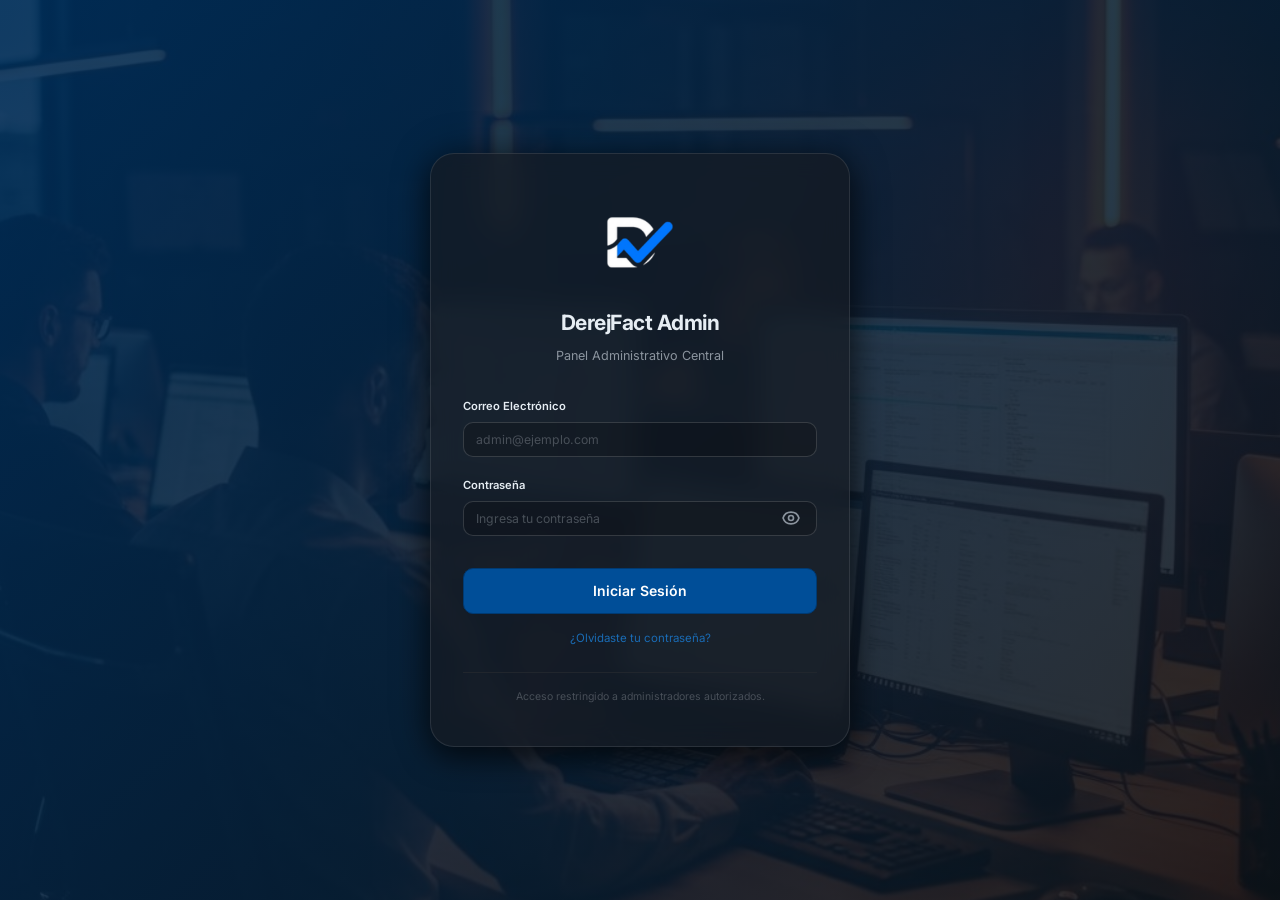
<file: pages/paquetes.html>
<!DOCTYPE html>
<html lang="es" data-theme="dark">
<head>
    <meta charset="UTF-8">
    <meta name="viewport" content="width=device-width, initial-scale=1.0">
    <title>Paquetes de Comprobantes - DerejFact Admin</title>
    <script src="/js/icono-global.js"></script>
    <link href="https://fonts.googleapis.com/css2?family=Inter:wght@400;500;600;700&display=swap" rel="stylesheet">
    <link rel="stylesheet" href="../css/variables.css">
    <link rel="stylesheet" href="../css/layout.css">
    <link rel="stylesheet" href="../css/components.css">
    <script src="../js/config.js"></script>
    <script src="../js/auth.js"></script>
    <script src="../js/api.js"></script>
    <script src="../js/layout.js"></script>
</head>
<body>
    <div class="app-layout">
        <aside class="sidebar" id="sidebar"></aside>
        <div class="main-wrapper">
            <header class="topbar" id="topbar"></header>
            <main class="main-content" id="mainContent">
                
                <div class="page-header">
                    <div class="page-header-left">
                        <h1 class="page-title">Paquetes de Comprobantes</h1>
                        <p class="page-subtitle">Monitoreo y asignación de e-CFs disponibles por empresa</p>
                    </div>
                    <div class="page-actions">
                        <button class="btn btn-primary" id="btnNew">
                            <svg xmlns="http://www.w3.org/2000/svg" fill="none" viewBox="0 0 24 24" stroke="currentColor">
                                <path stroke-linecap="round" stroke-linejoin="round" stroke-width="2" d="M20 7l-8-4-8 4m16 0l-8 4m8-4v10l-8 4m0-10L4 7m8 4v10M4 7v10l8 4" />
                            </svg>
                            Nuevo Paquete
                        </button>
                    </div>
                </div>

                <div class="filter-bar">
                    <div class="search-wrapper">
                        <svg class="search-icon" xmlns="http://www.w3.org/2000/svg" fill="none" viewBox="0 0 24 24" stroke="currentColor">
                            <circle cx="11" cy="11" r="8"/><line x1="21" y1="21" x2="16.65" y2="16.65"/>
                        </svg>
                        <input type="text" id="searchInput" class="search-input" placeholder="Buscar por nombre de empresa...">
                    </div>
                </div>

                <div class="table-wrapper">
                    <div class="table-header-bar">
                        <h3 class="table-title">Listado de Paquetes <span class="table-count" id="tableCount">(0)</span></h3>
                    </div>
                    <div style="overflow-x: auto;">
                        <table class="data-table">
                            <thead>
                                <tr>
                                    <th>Empresa</th>
                                    <th>Plan / Origen</th>
                                    <th>Cantidad adquirida</th>
                                    <th>Uso de Comprobantes</th>
                                    <th>Vencimiento</th>
                                    <th>Estado</th>
                                    <th>Acciones</th>
                                </tr>
                            </thead>
                            <tbody id="dataTableBody">
                                <!-- Contenido dinámico -->
                            </tbody>
                        </table>
                    </div>
                </div>

            </main>
        </div>
    </div>

    <!-- Modal Form -->
    <div class="modal-overlay" id="modalForm">
        <div class="modal">
            <div class="modal-header">
                <h3 class="modal-title" id="modalTitle">Nuevo Paquete</h3>
                <button class="modal-close" id="btnCloseModal">
                    <svg xmlns="http://www.w3.org/2000/svg" fill="none" viewBox="0 0 24 24" stroke="currentColor">
                        <line x1="18" y1="6" x2="6" y2="18"/><line x1="6" y1="6" x2="18" y2="18"/>
                    </svg>
                </button>
            </div>
            <div class="modal-body">
                <form id="dataForm" class="form-grid">
                    <input type="hidden" id="entityId">
                    
                    <div class="form-group">
                        <label class="form-label" for="empresa">Empresa <span class="required">*</span></label>
                        <select id="empresa" class="form-select" required>
                            <option value="">Seleccione una empresa...</option>
                        </select>
                    </div>

                    <div class="form-grid-2">
                        <div class="form-group" id="group_suscripcion">
                            <label class="form-label" for="suscripcion">Suscripción Asociada</label>
                            <select id="suscripcion" class="form-select" disabled>
                                <option value="">Seleccione la empresa primero...</option>
                            </select>
                        </div>
                        <div class="form-group" id="group_plan">
                            <label class="form-label" for="plan">Plan Asociado</label>
                            <select id="plan" class="form-select" disabled>
                                <option value="">Seleccione la empresa primero...</option>
                            </select>
                        </div>
                    </div>

                    <div class="form-grid-2">
                        <div class="form-group">
                            <label class="form-label" for="total_comprobantes">Total Comprobantes <span class="required">*</span></label>
                            <input type="number" id="total_comprobantes" class="form-input" min="1" required>
                        </div>
                        <div class="form-group" id="group_comprobantes_usados">
                            <label class="form-label" for="comprobantes_usados">Comprobantes Usados <span class="required">*</span></label>
                            <input type="number" id="comprobantes_usados" class="form-input" min="0" value="0" required>
                        </div>
                    </div>

                    <div class="form-grid-2">
                        <div class="form-group">
                            <label class="form-label" for="origen">Origen <span class="required">*</span></label>
                            <select id="origen" class="form-select" required>
                                <option value="SUSCRIPCION">Suscripción</option>
                                <option value="COMPRA_EXTRA">Compra Extra</option>
                                <option value="CORTESIA">Cortesía / Regalo</option>
                            </select>
                        </div>
                        <div class="form-group" id="group_estado">
                            <label class="form-label" for="estado">Estado <span class="required">*</span></label>
                            <select id="estado" class="form-select" required>
                                <option value="PENDIENTE">Pendiente</option>
                                <option value="ACTIVO">Activo</option>
                                <option value="AGOTADO">Agotado</option>
                                <option value="VENCIDO">Vencido</option>
                            </select>
                        </div>
                    </div>

                    <div class="form-group">
                        <label class="form-label" for="fecha_vencimiento">Fecha de Vencimiento <span class="required">*</span></label>
                        <input type="datetime-local" id="fecha_vencimiento" class="form-input" required>
                    </div>
                </form>
            </div>
            <div class="modal-footer">
                <button type="button" class="btn btn-ghost" id="btnCancelModal">Cancelar</button>
                <button type="button" class="btn btn-primary" id="btnSaveModal">Guardar</button>
            </div>
        </div>
    </div>

    <script src="../js/pages/paquetes.js"></script>
</body>
</html>
</file>
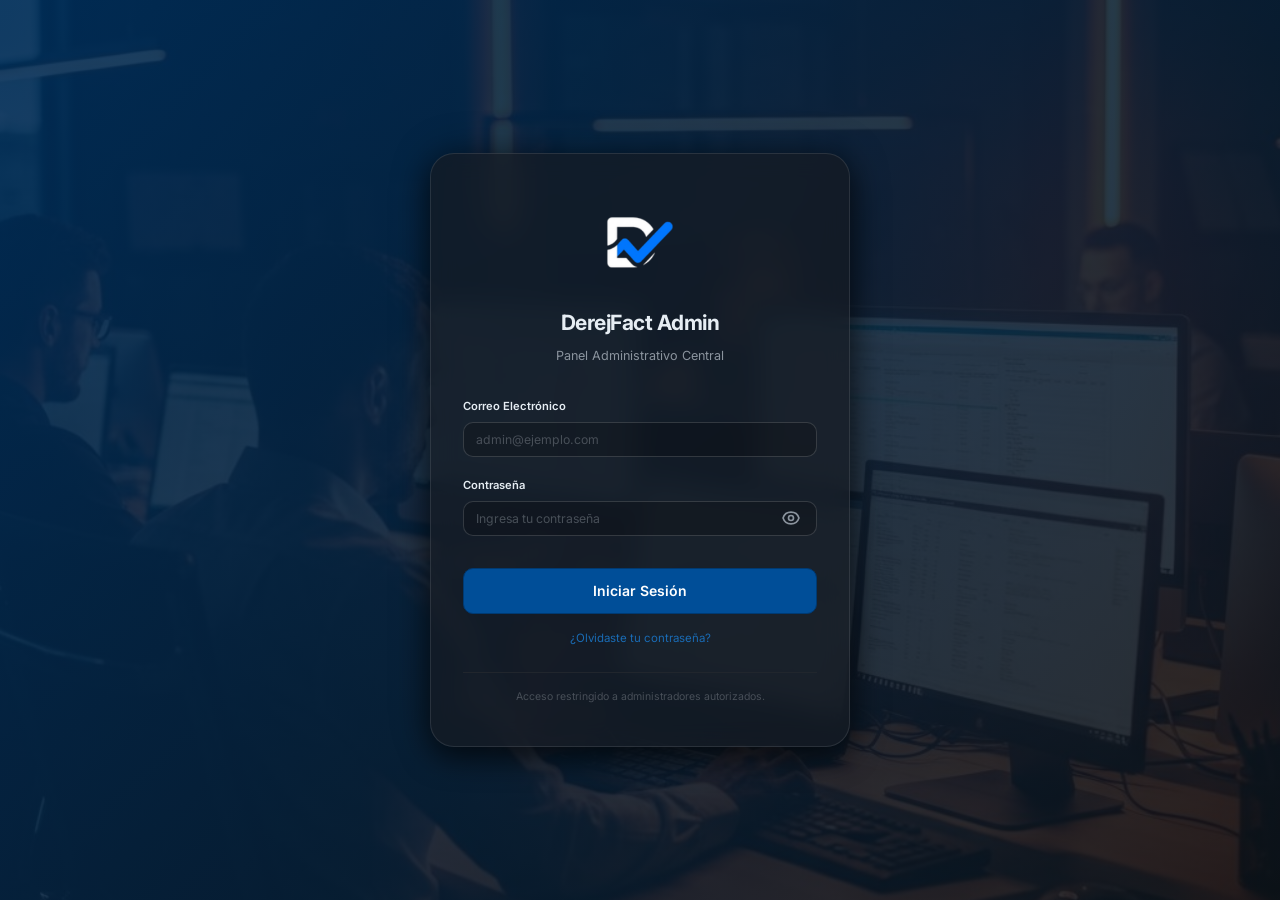
<file: pages/planes.html>
<!DOCTYPE html>
<html lang="es" data-theme="dark">
<head>
    <meta charset="UTF-8">
    <meta name="viewport" content="width=device-width, initial-scale=1.0">
    <title>Planes - DerejFact Admin</title>
    <script src="/js/icono-global.js"></script>
    <link href="https://fonts.googleapis.com/css2?family=Inter:wght@400;500;600;700&display=swap" rel="stylesheet">
    <link rel="stylesheet" href="../css/variables.css">
    <link rel="stylesheet" href="../css/layout.css">
    <link rel="stylesheet" href="../css/components.css">
    <script src="../js/config.js"></script>
    <script src="../js/auth.js"></script>
    <script src="../js/api.js"></script>
    <script src="../js/layout.js"></script>
</head>
<body>
    <div class="app-layout">
        <aside class="sidebar" id="sidebar"></aside>
        <div class="main-wrapper">
            <header class="topbar" id="topbar"></header>
            <main class="main-content" id="mainContent">
                
                <div class="page-header">
                    <div class="page-header-left">
                        <h1 class="page-title">Planes</h1>
                        <p class="page-subtitle">Configuración de planes y límites de facturación</p>
                    </div>
                    <div class="page-actions">
                        <button class="btn btn-primary" id="btnNew">
                            <svg xmlns="http://www.w3.org/2000/svg" fill="none" viewBox="0 0 24 24" stroke="currentColor">
                                <line x1="12" y1="5" x2="12" y2="19"/><line x1="5" y1="12" x2="19" y2="12"/>
                            </svg>
                            Nuevo Plan
                        </button>
                    </div>
                </div>

                <div class="filter-bar">
                    <div class="search-wrapper">
                        <svg class="search-icon" xmlns="http://www.w3.org/2000/svg" fill="none" viewBox="0 0 24 24" stroke="currentColor">
                            <circle cx="11" cy="11" r="8"/><line x1="21" y1="21" x2="16.65" y2="16.65"/>
                        </svg>
                        <input type="text" id="searchInput" class="search-input" placeholder="Buscar plan por nombre...">
                    </div>
                </div>

                <div class="table-wrapper">
                    <div class="table-header-bar">
                        <h3 class="table-title">Listado de Planes <span class="table-count" id="tableCount">(0)</span></h3>
                    </div>
                    <div style="overflow-x: auto;">
                        <table class="data-table">
                            <thead>
                                <tr>
                                    <th>Orden</th>
                                    <th>Nombre</th>
                                    <th>Comprobantes / Mes</th>
                                    <th>Precios (Mensual / Anual)</th>
                                    <th>Estado</th>
                                    <th>Acciones</th>
                                </tr>
                            </thead>
                            <tbody id="dataTableBody">
                                <!-- Contenido dinámico -->
                            </tbody>
                        </table>
                    </div>
                </div>

            </main>
        </div>
    </div>

    <!-- Modal Form -->
    <div class="modal-overlay" id="modalForm">
        <div class="modal">
            <div class="modal-header">
                <h3 class="modal-title" id="modalTitle">Nuevo Plan</h3>
                <button class="modal-close" id="btnCloseModal">
                    <svg xmlns="http://www.w3.org/2000/svg" fill="none" viewBox="0 0 24 24" stroke="currentColor">
                        <line x1="18" y1="6" x2="6" y2="18"/><line x1="6" y1="6" x2="18" y2="18"/>
                    </svg>
                </button>
            </div>
            <div class="modal-body">
                <form id="dataForm" class="form-grid">
                    <input type="hidden" id="entityId">
                    
                    <div class="form-grid-2">
                        <div class="form-group">
                            <label class="form-label" for="nombre">Nombre del Plan <span class="required">*</span></label>
                            <input type="text" id="nombre" class="form-input" required>
                        </div>
                        <div class="form-group">
                            <label class="form-label" for="orden">Orden <span class="required">*</span></label>
                            <input type="number" id="orden" class="form-input" required min="1" value="1">
                        </div>
                    </div>

                    <div class="form-group">
                        <label class="form-label" for="descripcion">Descripción</label>
                        <textarea id="descripcion" class="form-textarea" rows="2"></textarea>
                    </div>

                    <div class="form-grid-2">
                        <div class="form-group">
                            <label class="form-label" for="limite_comprobantes">Límite Comprobantes <span class="required">*</span></label>
                            <input type="number" id="limite_comprobantes" class="form-input" required min="1">
                        </div>
                        <div class="form-group">
                            <label class="form-label" for="ciclo_disponible">Ciclo de Cobro <span class="required">*</span></label>
                            <select id="ciclo_disponible" class="form-select" required>
                                <option value="AMBOS">Ambos (Mensual y Anual)</option>
                                <option value="MENSUAL">Solo Mensual</option>
                                <option value="ANUAL">Solo Anual</option>
                            </select>
                        </div>
                    </div>

                    <div class="form-grid-2">
                        <div class="form-group" id="group_precio_mensual">
                            <label class="form-label" for="precio_mensual">Precio Mensual (DOP) <span class="required">*</span></label>
                            <input type="number" id="precio_mensual" class="form-input" step="0.01" min="0" required>
                        </div>
                        <div class="form-group" id="group_precio_anual">
                            <label class="form-label" for="precio_anual">Precio Anual (DOP) <span class="required">*</span></label>
                            <input type="number" id="precio_anual" class="form-input" step="0.01" min="0" required>
                        </div>
                    </div>

                    <div class="form-group">
                        <label class="form-label" for="dias_gracia">Días de Gracia</label>
                        <input type="number" id="dias_gracia" class="form-input" min="0" value="5">
                    </div>

                    <div class="form-group">
                        <label class="form-label" style="margin-bottom: 8px;">Tipos de e-CF Permitidos <span class="required">*</span></label>
                        <div class="ecf-checkbox-grid" style="display: grid; grid-template-columns: repeat(auto-fill, minmax(220px, 1fr)); gap: 10px; background: rgba(255,255,255,0.03); padding: 12px; border-radius: 8px; border: 1px solid var(--border);">
                            <label class="form-check" style="display: flex; align-items: center; gap: 8px; margin: 0; cursor: pointer;">
                                <input type="checkbox" name="tipos_ecf" value="31" checked>
                                <span class="form-check-label">31: Crédito Fiscal</span>
                            </label>
                            <label class="form-check" style="display: flex; align-items: center; gap: 8px; margin: 0; cursor: pointer;">
                                <input type="checkbox" name="tipos_ecf" value="32" checked>
                                <span class="form-check-label">32: Consumo</span>
                            </label>
                            <label class="form-check" style="display: flex; align-items: center; gap: 8px; margin: 0; cursor: pointer;">
                                <input type="checkbox" name="tipos_ecf" value="33" checked>
                                <span class="form-check-label">33: Nota de Débito</span>
                            </label>
                            <label class="form-check" style="display: flex; align-items: center; gap: 8px; margin: 0; cursor: pointer;">
                                <input type="checkbox" name="tipos_ecf" value="34" checked>
                                <span class="form-check-label">34: Nota de Crédito</span>
                            </label>
                            <label class="form-check" style="display: flex; align-items: center; gap: 8px; margin: 0; cursor: pointer;">
                                <input type="checkbox" name="tipos_ecf" value="41">
                                <span class="form-check-label">41: Compras</span>
                            </label>
                            <label class="form-check" style="display: flex; align-items: center; gap: 8px; margin: 0; cursor: pointer;">
                                <input type="checkbox" name="tipos_ecf" value="43">
                                <span class="form-check-label">43: Gastos Menores</span>
                            </label>
                            <label class="form-check" style="display: flex; align-items: center; gap: 8px; margin: 0; cursor: pointer;">
                                <input type="checkbox" name="tipos_ecf" value="44">
                                <span class="form-check-label">44: Regímenes Especiales</span>
                            </label>
                            <label class="form-check" style="display: flex; align-items: center; gap: 8px; margin: 0; cursor: pointer;">
                                <input type="checkbox" name="tipos_ecf" value="45">
                                <span class="form-check-label">45: Gubernamental</span>
                            </label>
                            <label class="form-check" style="display: flex; align-items: center; gap: 8px; margin: 0; cursor: pointer;">
                                <input type="checkbox" name="tipos_ecf" value="46">
                                <span class="form-check-label">46: Exportaciones</span>
                            </label>
                            <label class="form-check" style="display: flex; align-items: center; gap: 8px; margin: 0; cursor: pointer;">
                                <input type="checkbox" name="tipos_ecf" value="47">
                                <span class="form-check-label">47: Pagos al Exterior</span>
                            </label>
                        </div>
                        <input type="hidden" id="tipos_ecf_input" required>
                    </div>

                    <label class="form-check" style="margin-top: 10px;">
                        <input type="checkbox" id="activo" checked>
                        <span class="form-check-label">Plan Activo</span>
                    </label>
                </form>
            </div>
            <div class="modal-footer">
                <button type="button" class="btn btn-ghost" id="btnCancelModal">Cancelar</button>
                <button type="button" class="btn btn-primary" id="btnSaveModal">Guardar</button>
            </div>
        </div>
    </div>

    <script src="../js/pages/planes.js"></script>
</body>
</html>
</file>
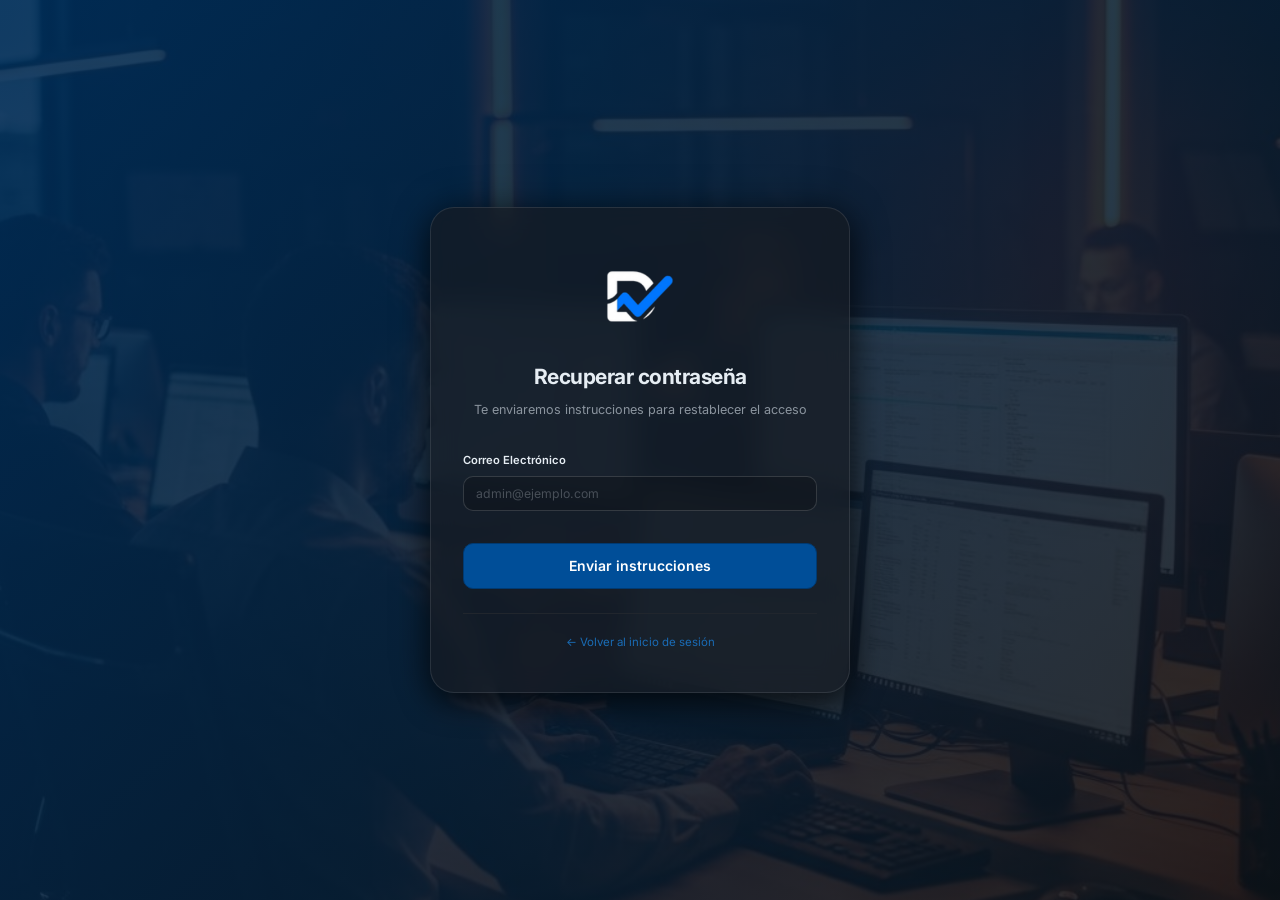
<file: pages/recover.html>
<!DOCTYPE html>
<html lang="es" data-theme="dark">
<head>
    <meta charset="UTF-8">
    <meta name="viewport" content="width=device-width, initial-scale=1.0">
    <title>Recuperar contraseña - DerejFact Admin</title>
    <script src="../js/config.js"></script>
    <script src="/js/icono-global.js"></script>
    <link href="https://fonts.googleapis.com/css2?family=Inter:wght@400;500;600;700&display=swap" rel="stylesheet">
    <link rel="stylesheet" href="../css/variables.css">
    <link rel="stylesheet" href="../css/components.css">
    <link rel="stylesheet" href="../index.css">
    <style>
        .recover-card { max-width: 420px; }
        .recover-subtitle { text-align: center; color: var(--text-muted); font-size: 0.88rem; margin: -16px 0 24px; line-height: 1.5; }
    </style>
</head>
<body>
    <div class="login-wrapper">
        <div class="login-overlay"></div>
        <div class="login-card card recover-card">

            <div class="login-header">
                <div class="login-logo">
                    <img src="/public/img/logo-p.ico" alt="DerejFact" />
                </div>
                <h1 class="login-title">Recuperar contraseña</h1>
                <p class="login-subtitle">Te enviaremos instrucciones para restablecer el acceso</p>
            </div>

            <div id="recoverFormView">
                <form id="recoverForm" class="login-form" novalidate>
                    <div class="form-group">
                        <label class="form-label" for="email">Correo Electrónico</label>
                        <input type="email" id="email" name="email" class="form-input" placeholder="admin@ejemplo.com" required autocomplete="email">
                    </div>

                    <div class="form-actions">
                        <button type="submit" class="btn btn-primary btn-submit" id="submitBtn">
                            <span class="btn-text">Enviar instrucciones</span>
                            <div class="spinner-inline hidden" id="submitSpinner">
                                <svg class="spinner" viewBox="0 0 50 50">
                                    <circle class="path" cx="25" cy="25" r="20" fill="none" stroke-width="5"></circle>
                                </svg>
                            </div>
                        </button>
                    </div>
                </form>
            </div>

            <div id="recoverSuccessView" class="hidden">
                <div class="recover-success">
                    <div class="success-icon">
                        <svg xmlns="http://www.w3.org/2000/svg" fill="none" viewBox="0 0 24 24" stroke="currentColor" stroke-width="2"><path stroke-linecap="round" stroke-linejoin="round" d="M3 8l7.89 5.26a2 2 0 002.22 0L21 8M5 19h14a2 2 0 002-2V7a2 2 0 00-2-2H5a2 2 0 00-2 2v10a2 2 0 002 2z"/></svg>
                    </div>
                    <h2>Revisa tu bandeja</h2>
                    <p>Si el correo existe en nuestro sistema, te enviamos un enlace para restablecer tu contraseña.</p>
                    <button type="button" class="btn btn-outline" id="btnResend" disabled>
                        <span id="resendText">Reenviar</span> <span id="resendCountdown" class="countdown-text">(<b>60</b>s)</span>
                    </button>
                </div>
            </div>

            <div class="login-footer">
                <a href="../index.html" class="link-recover">← Volver al inicio de sesión</a>
            </div>
        </div>
    </div>

    <div id="toastContainer" class="toast-container"></div>

    <script src="../js/auth.js"></script>
    <script src="../js/api.js"></script>
    <script src="../js/forms.js"></script>
    <script src="../js/recover.js"></script>
</body>
</html>
</file>
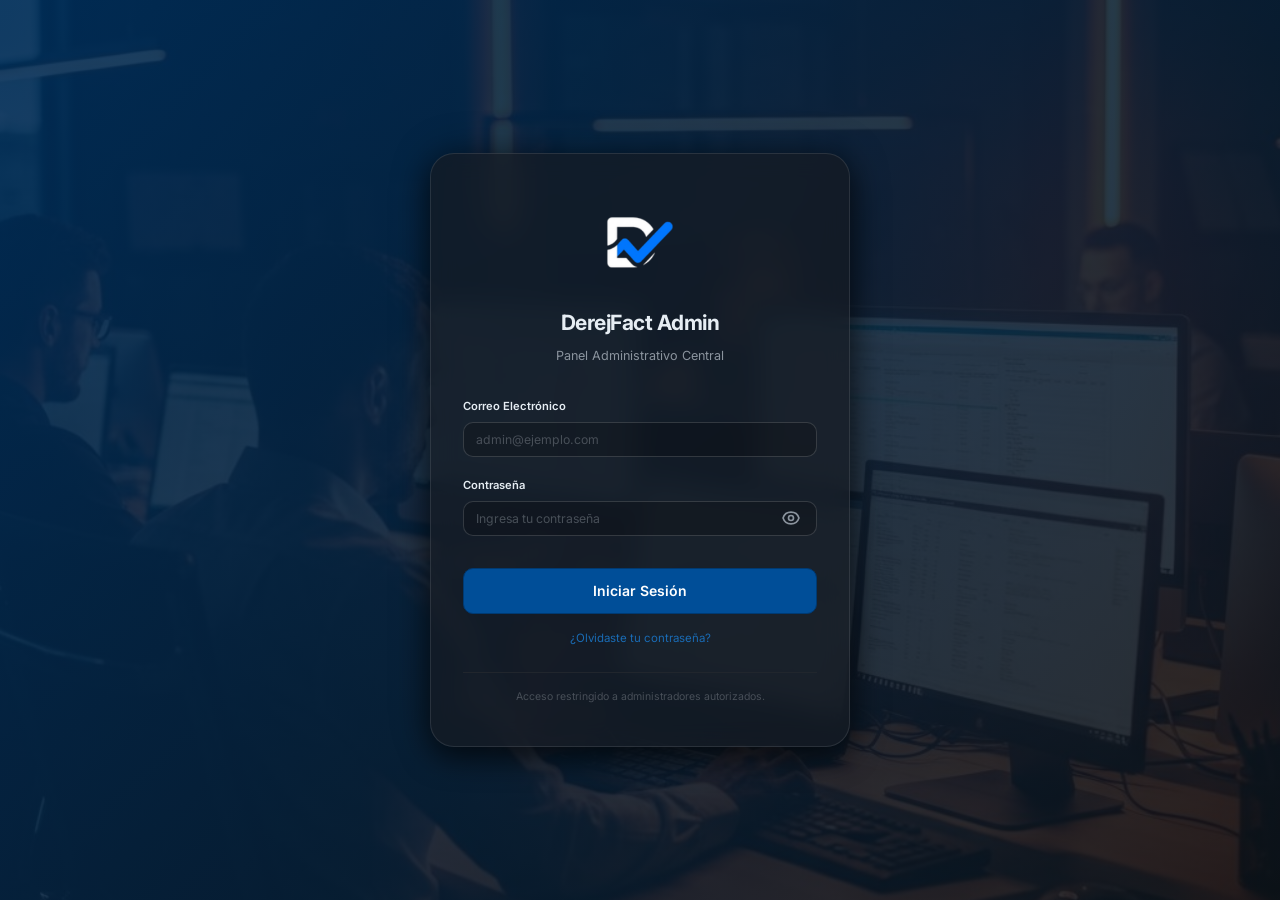
<file: pages/secuenciales.html>
<!DOCTYPE html>
<html lang="es" data-theme="dark">
<head>
    <meta charset="UTF-8">
    <meta name="viewport" content="width=device-width, initial-scale=1.0">
    <title>Secuenciales - DerejFact Admin</title>
    <script src="/js/icono-global.js"></script>
    <link href="https://fonts.googleapis.com/css2?family=Inter:wght@400;500;600;700&display=swap" rel="stylesheet">
    <link rel="stylesheet" href="../css/variables.css">
    <link rel="stylesheet" href="../css/layout.css">
    <link rel="stylesheet" href="../css/components.css">
    <script src="../js/config.js"></script>
    <script src="../js/auth.js"></script>
    <script src="../js/api.js"></script>
    <script src="../js/layout.js"></script>
</head>
<body>
    <div class="app-layout">
        <aside class="sidebar" id="sidebar"></aside>
        <div class="main-wrapper">
            <header class="topbar" id="topbar"></header>
            <main class="main-content" id="mainContent">
                
                <div class="page-header">
                    <div class="page-header-left">
                        <h1 class="page-title">Secuenciales DGII</h1>
                        <p class="page-subtitle">Monitoreo y bloqueo de secuencias e-NCF</p>
                    </div>
                </div>

                <div class="filter-bar">
                    <div class="search-wrapper">
                        <svg class="search-icon" xmlns="http://www.w3.org/2000/svg" fill="none" viewBox="0 0 24 24" stroke="currentColor">
                            <circle cx="11" cy="11" r="8"/><line x1="21" y1="21" x2="16.65" y2="16.65"/>
                        </svg>
                        <input type="text" id="searchInput" class="search-input" placeholder="Buscar por nombre de empresa...">
                    </div>
                </div>

                <div class="table-wrapper">
                    <div class="table-header-bar">
                        <h3 class="table-title">Listado de Secuenciales <span class="table-count" id="tableCount">(0)</span></h3>
                    </div>
                    <div style="overflow-x: auto;">
                        <table class="data-table">
                            <thead>
                                <tr>
                                    <th>Empresa</th>
                                    <th>Tipo e-CF</th>
                                    <th>Último NCF Generado</th>
                                    <th>Rango Asignado (Min/Max)</th>
                                    <th>Estado</th>
                                    <th>Acciones</th>
                                </tr>
                            </thead>
                            <tbody id="dataTableBody">
                                <!-- Contenido dinámico -->
                            </tbody>
                        </table>
                    </div>
                </div>

            </main>
        </div>
    </div>

    <!-- Modal Preview -->
    <div class="modal-overlay" id="modalPreview">
        <div class="modal confirm-dialog">
            <div class="modal-body">
                <div class="confirm-icon info">
                    <svg xmlns="http://www.w3.org/2000/svg" fill="none" viewBox="0 0 24 24" stroke="currentColor">
                        <path d="M14 2H6a2 2 0 0 0-2 2v16a2 2 0 0 0 2 2h12a2 2 0 0 0 2-2V8z"></path>
                        <polyline points="14 2 14 8 20 8"></polyline>
                        <line x1="16" y1="13" x2="8" y2="13"></line>
                        <line x1="16" y1="17" x2="8" y2="17"></line>
                        <polyline points="10 9 9 9 8 9"></polyline>
                    </svg>
                </div>
                <h3 style="margin-bottom: 12px; color: var(--text);">Siguiente e-NCF</h3>
                <p class="confirm-text">Este es el número que se generará en la próxima emisión:</p>
                <div class="token-box" style="font-size: 1.2rem; text-align: center; margin-top: 16px;" id="previewNCF">--</div>
            </div>
            <div class="modal-footer" style="justify-content: center;">
                <button type="button" class="btn btn-primary" id="btnClosePreview">Cerrar</button>
            </div>
        </div>
    </div>

    <!-- Modal Bloquear -->
    <div class="modal-overlay" id="modalBloquear">
        <div class="modal confirm-dialog">
            <div class="modal-body">
                <div class="confirm-icon warning">
                    <svg xmlns="http://www.w3.org/2000/svg" fill="none" viewBox="0 0 24 24" stroke="currentColor">
                        <rect x="3" y="11" width="18" height="11" rx="2" ry="2"></rect>
                        <path d="M7 11V7a5 5 0 0 1 10 0v4"></path>
                    </svg>
                </div>
                <h3 style="margin-bottom: 12px; color: var(--text);">Bloquear Secuencial</h3>
                <p class="confirm-text">Al bloquear, la empresa no podrá emitir este tipo de comprobante.</p>
                
                <div class="form-group" style="text-align: left; margin-top: 16px;">
                    <label class="form-label" for="motivo_bloqueo">Motivo de Bloqueo <span class="required">*</span></label>
                    <input type="text" id="motivo_bloqueo" class="form-input" placeholder="Ej. Límite excedido, Mantenimiento" required>
                </div>
            </div>
            <div class="modal-footer" style="justify-content: center;">
                <button type="button" class="btn btn-ghost" id="btnCancelBloquear">Cancelar</button>
                <button type="button" class="btn btn-warning" id="btnConfirmBloquear">Bloquear</button>
            </div>
        </div>
    </div>

    <!-- Modal Desbloquear -->
    <div class="modal-overlay" id="modalDesbloquear">
        <div class="modal confirm-dialog">
            <div class="modal-body">
                <div class="confirm-icon green">
                    <svg xmlns="http://www.w3.org/2000/svg" fill="none" viewBox="0 0 24 24" stroke="currentColor">
                        <rect x="3" y="11" width="18" height="11" rx="2" ry="2"></rect>
                        <path d="M7 11V7a5 5 0 0 1 9.9-1"></path>
                    </svg>
                </div>
                <h3 style="margin-bottom: 12px; color: var(--text);">Desbloquear Secuencial</h3>
                <p class="confirm-text">¿Está seguro que desea habilitar la emisión para este secuencial?</p>
            </div>
            <div class="modal-footer" style="justify-content: center;">
                <button type="button" class="btn btn-ghost" id="btnCancelDesbloquear">Cancelar</button>
                <button type="button" class="btn btn-accent" id="btnConfirmDesbloquear">Desbloquear</button>
            </div>
        </div>
    </div>

    <script src="../js/pages/secuenciales.js"></script>
</body>
</html>
</file>
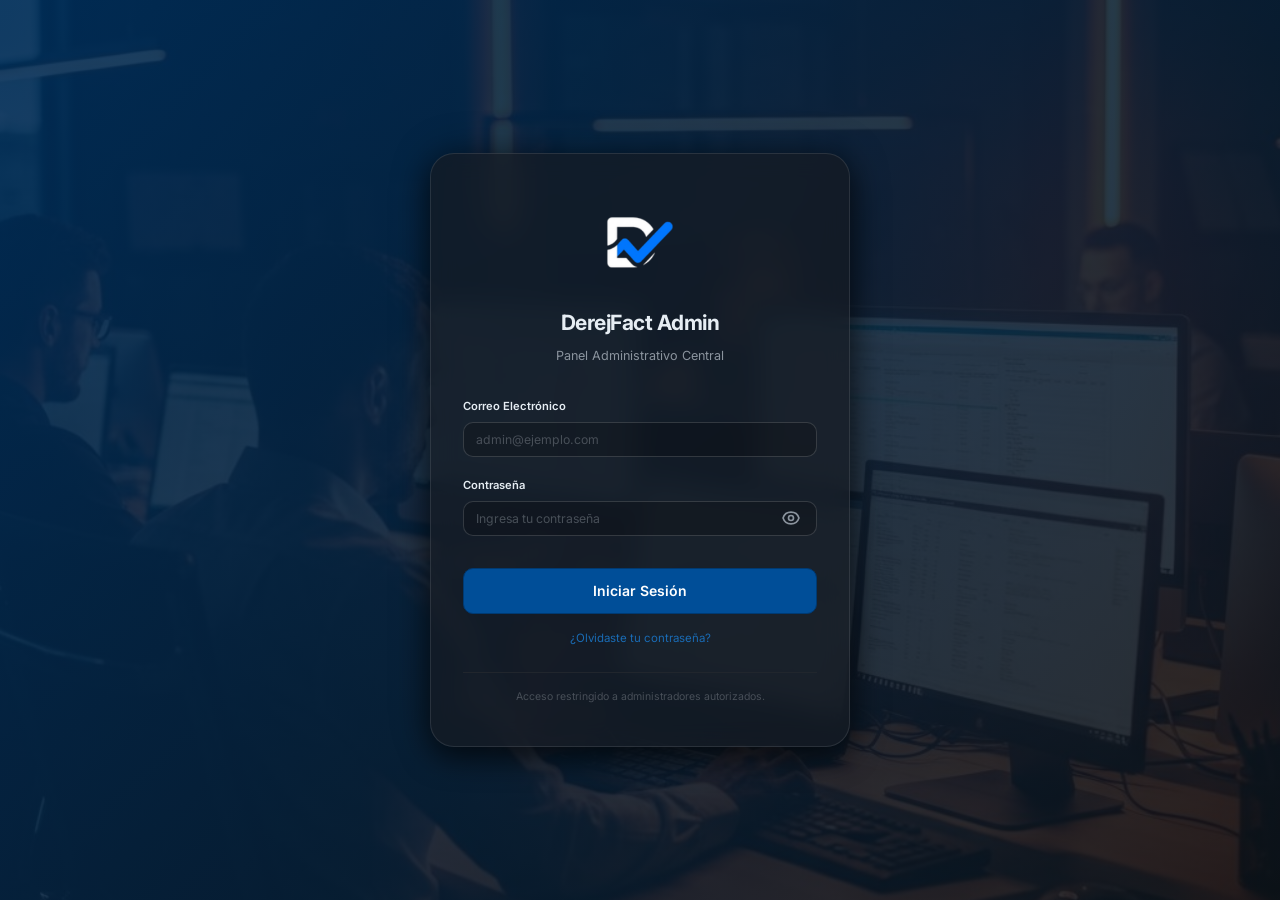
<file: pages/suscripciones.html>
<!DOCTYPE html>
<html lang="es" data-theme="dark">
<head>
    <meta charset="UTF-8">
    <meta name="viewport" content="width=device-width, initial-scale=1.0">
    <title>Suscripciones - DerejFact Admin</title>
    <script src="/js/icono-global.js"></script>
    <link href="https://fonts.googleapis.com/css2?family=Inter:wght@400;500;600;700&display=swap" rel="stylesheet">
    <link rel="stylesheet" href="../css/variables.css">
    <link rel="stylesheet" href="../css/layout.css">
    <link rel="stylesheet" href="../css/components.css">
    <script src="../js/config.js"></script>
    <script src="../js/auth.js"></script>
    <script src="../js/api.js"></script>
    <script src="../js/layout.js"></script>
</head>
<body>
    <div class="app-layout">
        <aside class="sidebar" id="sidebar"></aside>
        <div class="main-wrapper">
            <header class="topbar" id="topbar"></header>
            <main class="main-content" id="mainContent">
                
                <div class="page-header">
                    <div class="page-header-left">
                        <h1 class="page-title">Suscripciones</h1>
                        <p class="page-subtitle">Gestión de suscripciones de las empresas</p>
                    </div>
                    <div class="page-actions">
                        <button class="btn btn-primary" id="btnNew">
                            <svg xmlns="http://www.w3.org/2000/svg" fill="none" viewBox="0 0 24 24" stroke="currentColor">
                                <path stroke-linecap="round" stroke-linejoin="round" stroke-width="2" d="M12 4v16m8-8H4" />
                            </svg>
                            Nueva Suscripción
                        </button>
                    </div>
                </div>

                <div class="filter-bar">
                    <div class="search-wrapper">
                        <svg class="search-icon" xmlns="http://www.w3.org/2000/svg" fill="none" viewBox="0 0 24 24" stroke="currentColor">
                            <circle cx="11" cy="11" r="8"/><line x1="21" y1="21" x2="16.65" y2="16.65"/>
                        </svg>
                        <input type="text" id="searchInput" class="search-input" placeholder="Buscar por nombre de empresa...">
                    </div>
                </div>

                <div class="table-wrapper">
                    <div class="table-header-bar">
                        <h3 class="table-title">Listado de Suscripciones <span class="table-count" id="tableCount">(0)</span></h3>
                    </div>
                    <div style="overflow-x: auto;">
                        <table class="data-table">
                            <thead>
                                <tr>
                                    <th>Empresa</th>
                                    <th>Plan</th>
                                    <th>Ciclo</th>
                                    <th>Fecha Inicio</th>
                                    <th>Fecha Renovación</th>
                                    <th>Estado</th>
                                    <th>Acciones</th>
                                </tr>
                            </thead>
                            <tbody id="dataTableBody">
                                <!-- Contenido dinámico -->
                            </tbody>
                        </table>
                    </div>
                </div>

            </main>
        </div>
    </div>

    <!-- Modal Form -->
    <div class="modal-overlay" id="modalForm">
        <div class="modal">
            <div class="modal-header">
                <h3 class="modal-title" id="modalTitle">Nueva Suscripción</h3>
                <button class="modal-close" id="btnCloseModal">
                    <svg xmlns="http://www.w3.org/2000/svg" fill="none" viewBox="0 0 24 24" stroke="currentColor">
                        <line x1="18" y1="6" x2="6" y2="18"/><line x1="6" y1="6" x2="18" y2="18"/>
                    </svg>
                </button>
            </div>
            <div class="modal-body">
                <form id="dataForm" class="form-grid">
                    <input type="hidden" id="entityId">
                    
                    <div class="form-group">
                        <label class="form-label" for="empresa">Empresa <span class="required">*</span></label>
                        <select id="empresa" class="form-select" required>
                            <option value="">Seleccione una empresa...</option>
                        </select>
                    </div>

                    <div class="form-grid-2">
                        <div class="form-group">
                            <label class="form-label" for="plan">Plan <span class="required">*</span></label>
                            <select id="plan" class="form-select" required>
                                <option value="">Seleccione un plan...</option>
                            </select>
                        </div>
                        <div class="form-group">
                            <label class="form-label" for="ciclo">Ciclo de Facturación <span class="required">*</span></label>
                            <select id="ciclo" class="form-select" required>
                                <option value="MENSUAL">Mensual</option>
                                <option value="ANUAL">Anual</option>
                            </select>
                        </div>
                    </div>

                    <div class="form-grid-2">
                        <div class="form-group">
                            <label class="form-label" for="fecha_inicio">Fecha de Inicio <span class="required">*</span></label>
                            <input type="date" id="fecha_inicio" class="form-input" required>
                        </div>
                        <div class="form-group">
                            <label class="form-label" for="fecha_renovacion">Fecha de Renovación <span class="required">*</span></label>
                            <input type="date" id="fecha_renovacion" class="form-input" required>
                        </div>
                    </div>

                    <div class="form-grid-2">
                        <div class="form-group" id="group_precio_pagado">
                            <label class="form-label" for="precio_pagado">Precio Pagado (DOP) <span class="required">*</span></label>
                            <input type="number" id="precio_pagado" class="form-input" step="0.01" min="0" required>
                        </div>
                        <div class="form-group">
                            <label class="form-label" for="estado">Estado <span class="required">*</span></label>
                            <select id="estado" class="form-select" required>
                                <option value="ACTIVA">Activa</option>
                                <option value="VENCIDA">Vencida</option>
                                <option value="CANCELADA">Cancelada</option>
                                <option value="SUSPENDIDA">Suspendida</option>
                            </select>
                        </div>
                    </div>
                </form>
            </div>
            <div class="modal-footer">
                <button type="button" class="btn btn-ghost" id="btnCancelModal">Cancelar</button>
                <button type="button" class="btn btn-primary" id="btnSaveModal">Guardar</button>
            </div>
        </div>
    </div>

    <script src="../js/pages/suscripciones.js"></script>
</body>
</html>
</file>
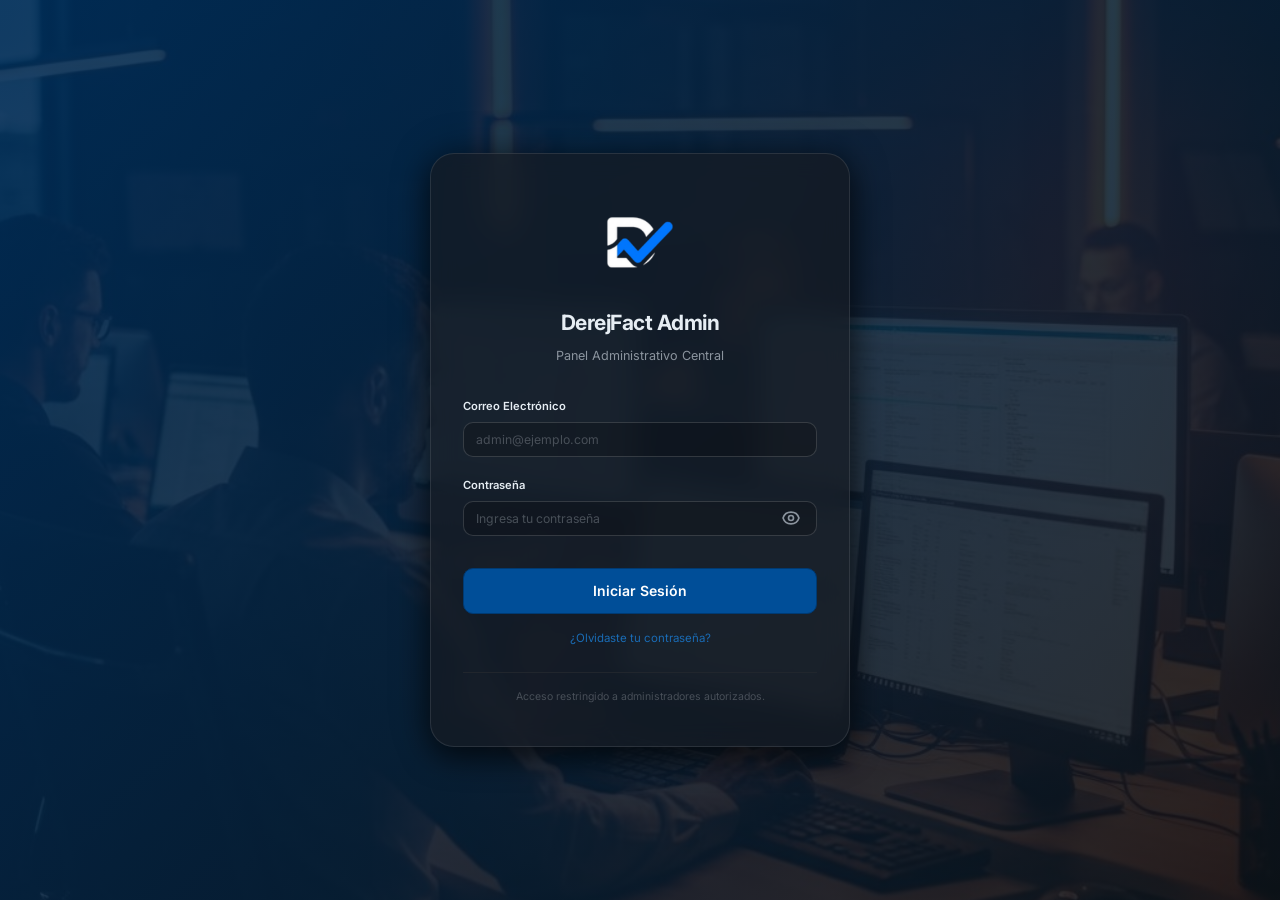
<file: pages/usuarios.html>
<!DOCTYPE html>
<html lang="es" data-theme="dark">
<head>
    <meta charset="UTF-8">
    <meta name="viewport" content="width=device-width, initial-scale=1.0">
    <title>Usuarios - DerejFact Admin</title>
    <script src="/js/icono-global.js"></script>
    <link href="https://fonts.googleapis.com/css2?family=Inter:wght@400;500;600;700&display=swap" rel="stylesheet">
    <link rel="stylesheet" href="../css/variables.css">
    <link rel="stylesheet" href="../css/layout.css">
    <link rel="stylesheet" href="../css/components.css">
    <script src="../js/config.js"></script>
    <script src="../js/auth.js"></script>
    <script src="../js/api.js"></script>
    <script src="../js/layout.js"></script>
</head>
<body>
    <div class="app-layout">
        <aside class="sidebar" id="sidebar"></aside>
        <div class="main-wrapper">
            <header class="topbar" id="topbar"></header>
            <main class="main-content" id="mainContent">
                
                <div class="page-header">
                    <div class="page-header-left">
                        <h1 class="page-title">Usuarios</h1>
                        <p class="page-subtitle">Gestión de acceso de administradores y clientes</p>
                    </div>
                    <div class="page-actions">
                        <button class="btn btn-primary" id="btnNew">
                            <svg xmlns="http://www.w3.org/2000/svg" fill="none" viewBox="0 0 24 24" stroke="currentColor">
                                <path stroke-linecap="round" stroke-linejoin="round" stroke-width="2" d="M18 9v3m0 0v3m0-3h3m-3 0h-3m-2-5a4 4 0 11-8 0 4 4 0 018 0zM3 20a6 6 0 0112 0v1H3v-1z" />
                            </svg>
                            Nuevo Usuario
                        </button>
                    </div>
                </div>

                <div class="filter-bar">
                    <div class="search-wrapper">
                        <svg class="search-icon" xmlns="http://www.w3.org/2000/svg" fill="none" viewBox="0 0 24 24" stroke="currentColor">
                            <circle cx="11" cy="11" r="8"/><line x1="21" y1="21" x2="16.65" y2="16.65"/>
                        </svg>
                        <input type="text" id="searchInput" class="search-input" placeholder="Buscar por email o nombre...">
                    </div>
                </div>

                <div class="table-wrapper">
                    <div class="table-header-bar">
                        <h3 class="table-title">Listado de Usuarios <span class="table-count" id="tableCount">(0)</span></h3>
                    </div>
                    <div style="overflow-x: auto;">
                        <table class="data-table">
                            <thead>
                                <tr>
                                    <th>Email</th>
                                    <th>Nombre</th>
                                    <th>Rol</th>
                                    <th>Empresa</th>
                                    <th>Estado</th>
                                    <th>Acciones</th>
                                </tr>
                            </thead>
                            <tbody id="dataTableBody">
                                <!-- Contenido dinámico -->
                            </tbody>
                        </table>
                    </div>
                </div>

            </main>
        </div>
    </div>

    <!-- Modal Form -->
    <div class="modal-overlay" id="modalForm">
        <div class="modal">
            <div class="modal-header">
                <h3 class="modal-title" id="modalTitle">Nuevo Usuario</h3>
                <button class="modal-close" id="btnCloseModal">
                    <svg xmlns="http://www.w3.org/2000/svg" fill="none" viewBox="0 0 24 24" stroke="currentColor">
                        <line x1="18" y1="6" x2="6" y2="18"/><line x1="6" y1="6" x2="18" y2="18"/>
                    </svg>
                </button>
            </div>
            <div class="modal-body">
                <form id="dataForm" class="form-grid">
                    <input type="hidden" id="entityId">
                    
                    <div class="form-group">
                        <label class="form-label" for="email">Correo Electrónico <span class="required">*</span></label>
                        <input type="email" id="email" class="form-input" required>
                    </div>

                    <div class="form-grid-2">
                        <div class="form-group">
                            <label class="form-label" for="nombre">Nombre <span class="required">*</span></label>
                            <input type="text" id="nombre" class="form-input" required>
                        </div>
                        <div class="form-group">
                            <label class="form-label" for="apellido">Apellido <span class="required">*</span></label>
                            <input type="text" id="apellido" class="form-input" required>
                        </div>
                    </div>

                    <div class="form-grid-2">
                        <div class="form-group">
                            <label class="form-label" for="rol">Rol <span class="required">*</span></label>
                            <select id="rol" class="form-select" required>
                                <option value="ADMIN_EMPRESA">Administrador de Empresa</option>
                                <option value="SUPERADMIN">Super Admin (Global)</option>
                            </select>
                        </div>
                        <div class="form-group" id="empresaContainer">
                            <label class="form-label" for="empresa">Empresa</label>
                            <select id="empresa" class="form-select">
                                <option value="">Seleccione una empresa...</option>
                                <!-- Dinámico -->
                            </select>
                        </div>
                    </div>

                    <div class="form-group" id="passwordContainer">
                        <label class="form-label" for="password">Contraseña <span class="required" id="passRequired">*</span></label>
                        <input type="password" id="password" class="form-input" minlength="8" placeholder="Mínimo 8 caracteres">
                        <span class="form-hint" id="passHint">Para editar, déjalo en blanco si no quieres cambiarla.</span>
                    </div>

                    <div class="form-group" id="passwordConfirmContainer">
                        <label class="form-label" for="password_confirm">Repite la Contraseña <span class="required" id="passConfirmRequired">*</span></label>
                        <input type="password" id="password_confirm" class="form-input" minlength="8" placeholder="Repite la contraseña">
                    </div>

                    <label class="form-check" style="margin-top: 10px;">
                        <input type="checkbox" id="is_active" checked>
                        <span class="form-check-label">Usuario Activo</span>
                    </label>
                </form>
            </div>
            <div class="modal-footer">
                <button type="button" class="btn btn-ghost" id="btnCancelModal">Cancelar</button>
                <button type="button" class="btn btn-primary" id="btnSaveModal">Guardar</button>
            </div>
        </div>
    </div>

    <script src="../js/pages/usuarios.js"></script>
</body>
</html>
</file>
<file: css/variables.css>
/* ============================================================
   DerejFact Admin — Design Tokens
   Dark mode por defecto. Light mode con data-theme="light"
   ============================================================ */

:root {
  /* ── Colores primarios ─────────────────────────────────── */
  --primary:         #004e98;
  --primary-dark:    #003a72;
  --primary-light:   #1a6cb5;
  --primary-glow:    rgba(0, 78, 152, 0.35);
  --primary-subtle:  rgba(0, 78, 152, 0.12);

  /* ── Verde fiscal (e-CF / DGII) ────────────────────────── */
  --accent:          #00a651;
  --accent-dark:     #008040;
  --accent-subtle:   rgba(0, 166, 81, 0.12);

  /* ── Estados ──────────────────────────────────────────── */
  --danger:          #f44336;
  --danger-dark:     #c62828;
  --danger-subtle:   rgba(244, 67, 54, 0.12);
  --warning:         #f59e0b;
  --warning-dark:    #b45309;
  --warning-subtle:  rgba(245, 158, 11, 0.12);
  --info:            #0288d1;
  --info-subtle:     rgba(2, 136, 209, 0.12);

  /* ── Fondo y superficies (DARK MODE — default) ────────── */
  --bg:              #0d1117;
  --bg-secondary:    #161b22;
  --surface:         #1c2333;
  --surface-2:       #222d42;
  --surface-hover:   #263045;
  --border:          #30363d;
  --border-subtle:   #21262d;

  /* ── Texto (DARK MODE) ────────────────────────────────── */
  --text:            #e6edf3;
  --text-muted:      #8b949e;
  --text-disabled:   #484f58;

  /* ── Sidebar (DARK MODE) ──────────────────────────────── */
  --sidebar-bg:           #010409;
  --sidebar-border:       #21262d;
  --sidebar-item-hover:   #1c2333;
  --sidebar-item-active:  #1a3a5c;
  --sidebar-text:         #8b949e;
  --sidebar-text-active:  #e6edf3;
  --sidebar-icon-active:  #004e98;
  --sidebar-width:        260px;
  --topbar-height:        60px;

  /* ── Tipografía ───────────────────────────────────────── */
  --font:       'Inter', system-ui, -apple-system, sans-serif;
  --font-mono:  'JetBrains Mono', 'Fira Code', 'Consolas', monospace;

  /* ── Sombras ──────────────────────────────────────────── */
  --shadow-sm:   0 1px 3px rgba(0, 0, 0, 0.4);
  --shadow:      0 4px 12px rgba(0, 0, 0, 0.5);
  --shadow-lg:   0 10px 30px rgba(0, 0, 0, 0.6);
  --shadow-glow: 0 0 24px rgba(0, 78, 152, 0.4);

  /* ── Bordes redondeados ───────────────────────────────── */
  --radius-sm:   6px;
  --radius:      10px;
  --radius-lg:   16px;
  --radius-xl:   24px;
  --radius-full: 9999px;

  /* ── Transiciones ─────────────────────────────────────── */
  --transition:      0.18s ease;
  --transition-slow: 0.35s ease;

  /* ── Z-index ──────────────────────────────────────────── */
  --z-sidebar: 100;
  --z-topbar:  90;
  --z-modal:   200;
  --z-toast:   300;
}

/* ── Light mode (activado con data-theme="light") ────────── */
[data-theme="light"] {
  --bg:             #f4f6fa;
  --bg-secondary:   #eef0f5;
  --surface:        #ffffff;
  --surface-2:      #f8f9fd;
  --surface-hover:  #f0f3fa;
  --border:         #e2e8f0;
  --border-subtle:  #eef2f7;
  --text:           #1a2332;
  --text-muted:     #64748b;
  --text-disabled:  #cbd5e0;

  --sidebar-bg:           #002d5a;
  --sidebar-border:       #003a72;
  --sidebar-item-hover:   #003a72;
  --sidebar-item-active:  #004e98;
  --sidebar-text:         #93c5fd;
  --sidebar-text-active:  #ffffff;
  --sidebar-icon-active:  #60b4ff;

  --shadow-sm:   0 1px 3px rgba(0, 0, 0, 0.06);
  --shadow:      0 4px 12px rgba(0, 0, 0, 0.1);
  --shadow-lg:   0 10px 30px rgba(0, 0, 0, 0.14);
  --shadow-glow: 0 0 24px rgba(0, 78, 152, 0.2);
}

/* ── Reset base ───────────────────────────────────────────── */
*, *::before, *::after { box-sizing: border-box; margin: 0; padding: 0; }

html { font-size: 14px; }

body {
  font-family: var(--font);
  background-color: var(--bg);
  color: var(--text);
  line-height: 1.6;
  -webkit-font-smoothing: antialiased;
}

a { color: var(--primary-light); text-decoration: none; }
a:hover { text-decoration: underline; }

svg { display: block; }

::-webkit-scrollbar { width: 6px; height: 6px; }
::-webkit-scrollbar-track { background: var(--bg-secondary); }
::-webkit-scrollbar-thumb { background: var(--border); border-radius: var(--radius-full); }
::-webkit-scrollbar-thumb:hover { background: var(--text-disabled); }
</file>
<file: css/components.css>
/* ============================================================
   DerejFact Admin — Components
   Buttons, Cards, Tables, Badges, Modals, Toasts, Forms
   ============================================================ */

/* ── BUTTONS ──────────────────────────────────────────────── */
.btn {
  display: inline-flex; align-items: center; gap: 7px;
  padding: 8px 16px; border-radius: var(--radius); font-family: var(--font);
  font-size: 0.85rem; font-weight: 600; cursor: pointer; border: 1px solid transparent;
  transition: background var(--transition), border-color var(--transition),
              box-shadow var(--transition), transform var(--transition);
  white-space: nowrap; text-decoration: none;
}
.btn:active { transform: scale(0.97); }
.btn svg { width: 16px; height: 16px; flex-shrink: 0; }
.btn:disabled { opacity: 0.5; cursor: not-allowed; pointer-events: none; }

.btn-primary { background: var(--primary); color: #fff; border-color: var(--primary-dark); }
.btn-primary:hover { background: var(--primary-dark); box-shadow: var(--shadow-glow); }

.btn-accent { background: var(--accent); color: #fff; border-color: var(--accent-dark); }
.btn-accent:hover { background: var(--accent-dark); }

.btn-danger { background: var(--danger); color: #fff; border-color: var(--danger-dark); }
.btn-danger:hover { background: var(--danger-dark); }

.btn-outline {
  background: transparent; color: var(--text-muted); border-color: var(--border);
}
.btn-outline:hover { background: var(--surface); color: var(--text); border-color: var(--text-muted); }

.btn-ghost { background: transparent; border-color: transparent; color: var(--text-muted); }
.btn-ghost:hover { background: var(--surface-hover); color: var(--text); }

.btn-sm { padding: 5px 10px; font-size: 0.78rem; }
.btn-icon { padding: 7px; border-radius: var(--radius-sm); }

/* ── CARDS ────────────────────────────────────────────────── */
.card {
  background: var(--surface); border: 1px solid var(--border);
  border-radius: var(--radius-lg); padding: 20px; box-shadow: var(--shadow-sm);
}
.card-header {
  display: flex; align-items: center; justify-content: space-between;
  margin-bottom: 16px; padding-bottom: 14px; border-bottom: 1px solid var(--border-subtle);
}
.card-title { font-size: 1rem; font-weight: 600; color: var(--text); }

/* KPI Cards */
.kpi-grid {
  display: grid;
  grid-template-columns: repeat(auto-fill, minmax(180px, 1fr));
  gap: 16px;
  margin-bottom: 24px;
}
.kpi-card {
  background: var(--surface); border: 1px solid var(--border);
  border-radius: var(--radius-lg); padding: 18px 20px;
  display: flex; align-items: flex-start; gap: 14px;
  transition: box-shadow var(--transition), transform var(--transition), border-color var(--transition);
  cursor: default;
}
.kpi-card:hover { box-shadow: var(--shadow); transform: translateY(-1px); border-color: var(--primary); }
.kpi-icon {
  width: 44px; height: 44px; border-radius: var(--radius);
  display: flex; align-items: center; justify-content: center; flex-shrink: 0;
}
.kpi-icon svg { width: 22px; height: 22px; }
.kpi-icon.blue { background: var(--primary-subtle); color: var(--primary-light); }
.kpi-icon.green { background: var(--accent-subtle); color: var(--accent); }
.kpi-icon.red { background: var(--danger-subtle); color: var(--danger); }
.kpi-icon.yellow { background: var(--warning-subtle); color: var(--warning); }
.kpi-icon.info { background: var(--info-subtle); color: var(--info); }
.kpi-info { display: flex; flex-direction: column; gap: 2px; min-width: 0; }
.kpi-value { font-size: 1.6rem; font-weight: 700; color: var(--text); line-height: 1; }
.kpi-label { font-size: 0.75rem; color: var(--text-muted); font-weight: 500; }
.kpi-sub { font-size: 0.7rem; color: var(--text-disabled); margin-top: 2px; }

/* ── TABLES ───────────────────────────────────────────────── */
.table-wrapper {
  background: var(--surface); border: 1px solid var(--border);
  border-radius: var(--radius-lg); overflow: hidden; box-shadow: var(--shadow-sm);
}
.table-header-bar {
  display: flex; align-items: center; justify-content: space-between;
  padding: 16px 20px; border-bottom: 1px solid var(--border-subtle);
  background: var(--bg-secondary);
}
.table-title { font-size: 0.9rem; font-weight: 600; color: var(--text); }
.table-count { font-size: 0.78rem; color: var(--text-muted); margin-left: 8px; }

.data-table { width: 100%; border-collapse: collapse; }
.data-table th {
  background: var(--bg-secondary); color: var(--text-muted);
  font-size: 0.72rem; font-weight: 600; text-transform: uppercase;
  letter-spacing: 0.7px; padding: 11px 16px; text-align: left;
  border-bottom: 1px solid var(--border); white-space: nowrap;
}
.data-table td { padding: 13px 16px; border-bottom: 1px solid var(--border-subtle); vertical-align: middle; font-size: 0.85rem; }
.data-table tbody tr { transition: background var(--transition); }
.data-table tbody tr:last-child td { border-bottom: none; }
.data-table tbody tr:hover { background: var(--surface-hover); }

/* ── BADGES ───────────────────────────────────────────────── */
.badge {
  display: inline-flex; align-items: center; gap: 5px;
  padding: 3px 10px; border-radius: var(--radius-full);
  font-size: 0.72rem; font-weight: 600; white-space: nowrap;
}
.badge::before { content: ''; width: 6px; height: 6px; border-radius: 50%; }
.badge-green { background: var(--accent-subtle); color: var(--accent); }
.badge-green::before { background: var(--accent); }
.badge-blue { background: var(--primary-subtle); color: var(--primary-light); }
.badge-blue::before { background: var(--primary-light); }
.badge-red { background: var(--danger-subtle); color: var(--danger); }
.badge-red::before { background: var(--danger); }
.badge-yellow { background: var(--warning-subtle); color: var(--warning-dark); }
.badge-yellow::before { background: var(--warning); }
.badge-gray { background: var(--surface-2); color: var(--text-muted); }
.badge-gray::before { background: var(--text-disabled); }

/* ── PROGRESS BAR ─────────────────────────────────────────── */
.progress-bar { height: 6px; background: var(--border); border-radius: var(--radius-full); overflow: hidden; min-width: 80px; }
.progress-fill { height: 100%; border-radius: var(--radius-full); transition: width 0.6s ease; background: var(--accent); }
.progress-fill.danger { background: var(--danger); }
.progress-fill.warning { background: var(--warning); }

/* ── EMPTY STATE ──────────────────────────────────────────── */
.empty-state {
  display: flex; flex-direction: column; align-items: center; justify-content: center;
  padding: 60px 24px; gap: 12px; color: var(--text-muted);
}
.empty-state svg { width: 48px; height: 48px; opacity: 0.35; }
.empty-state-title { font-size: 0.95rem; font-weight: 600; color: var(--text-muted); }
.empty-state-desc { font-size: 0.82rem; color: var(--text-disabled); text-align: center; }

/* ── LOADING SPINNER ──────────────────────────────────────── */
.spinner-wrapper { display: flex; align-items: center; justify-content: center; padding: 60px; }
.spinner {
  width: 36px; height: 36px; border: 3px solid var(--border);
  border-top-color: var(--primary); border-radius: 50%;
  animation: spin 0.7s linear infinite;
}
@keyframes spin { to { transform: rotate(360deg); } }

/* ── MODAL ────────────────────────────────────────────────── */
.modal-overlay {
  position: fixed; inset: 0; background: rgba(0,0,0,0.7);
  display: flex; align-items: center; justify-content: center;
  z-index: var(--z-modal); padding: 16px;
  opacity: 0; pointer-events: none; transition: opacity var(--transition);
}
.modal-overlay.open { opacity: 1; pointer-events: all; }
.modal {
  background: var(--surface); border: 1px solid var(--border);
  border-radius: var(--radius-xl); width: 100%; max-width: 560px;
  max-height: 90vh; display: flex; flex-direction: column;
  box-shadow: var(--shadow-lg);
  transform: scale(0.95) translateY(10px); transition: transform var(--transition);
}
.modal-overlay.open .modal { transform: scale(1) translateY(0); }
.modal-lg { max-width: 720px; }

.modal-header {
  padding: 20px 24px 16px; border-bottom: 1px solid var(--border-subtle);
  display: flex; align-items: center; justify-content: space-between; flex-shrink: 0;
}
.modal-title { font-size: 1.05rem; font-weight: 700; color: var(--text); }
.modal-close {
  background: none; border: none; color: var(--text-muted); cursor: pointer;
  padding: 4px; border-radius: var(--radius-sm); display: flex;
  align-items: center; justify-content: center; transition: background var(--transition), color var(--transition);
}
.modal-close:hover { background: var(--surface-hover); color: var(--text); }
.modal-close svg { width: 20px; height: 20px; }

.modal-body { padding: 20px 24px; overflow-y: auto; flex: 1; }
.modal-footer { padding: 16px 24px 20px; border-top: 1px solid var(--border-subtle); display: flex; justify-content: flex-end; gap: 10px; flex-shrink: 0; }

/* API Key reveal modal */
.token-reveal-banner {
  background: var(--warning-subtle); border: 1px solid var(--warning);
  border-radius: var(--radius); padding: 12px 16px; margin-bottom: 16px;
  display: flex; gap: 10px; align-items: flex-start;
}
.token-reveal-banner svg { width: 18px; height: 18px; color: var(--warning); flex-shrink: 0; margin-top: 2px; }
.token-reveal-banner p { font-size: 0.82rem; color: var(--warning-dark); font-weight: 500; }
.token-box {
  background: var(--bg); border: 1px solid var(--border); border-radius: var(--radius);
  padding: 12px 16px; font-family: var(--font-mono); font-size: 0.8rem;
  color: var(--accent); word-break: break-all; line-height: 1.6;
  margin-bottom: 12px; user-select: all;
}
.btn-copy-token { width: 100%; justify-content: center; }
.btn-copy-token.copied { background: var(--accent); border-color: var(--accent-dark); }

/* ── FORMS ────────────────────────────────────────────────── */
.form-grid { display: grid; gap: 16px; }
.form-grid-2 { grid-template-columns: 1fr 1fr; }
.form-group { display: flex; flex-direction: column; gap: 6px; }
.form-label { font-size: 0.8rem; font-weight: 600; color: var(--text-muted); }
.form-label .required { color: var(--danger); margin-left: 3px; }
.form-input, .form-select, .form-textarea {
  padding: 9px 12px; background: var(--bg-secondary); border: 1px solid var(--border);
  border-radius: var(--radius); color: var(--text); font-family: var(--font); font-size: 0.875rem;
  transition: border-color var(--transition), box-shadow var(--transition); width: 100%;
}
.form-input::placeholder, .form-textarea::placeholder { color: var(--text-disabled); }
.form-input:focus, .form-select:focus, .form-textarea:focus {
  outline: none; border-color: var(--primary); box-shadow: 0 0 0 3px var(--primary-subtle);
}
.form-textarea { resize: vertical; min-height: 80px; }
.form-hint { font-size: 0.75rem; color: var(--text-disabled); }
.form-section-title { font-size: 0.78rem; font-weight: 700; text-transform: uppercase; letter-spacing: 0.8px; color: var(--text-muted); padding-top: 8px; margin-bottom: -4px; }
.form-divider { border: none; border-top: 1px solid var(--border-subtle); margin: 4px 0; }

/* Checkbox / Toggle */
.form-check { display: flex; align-items: center; gap: 10px; cursor: pointer; }
.form-check input[type="checkbox"] { width: 16px; height: 16px; accent-color: var(--primary); cursor: pointer; }
.form-check-label { font-size: 0.85rem; color: var(--text); cursor: pointer; }

/* Tag input for scopes / IPs */
.tags-input-wrapper {
  background: var(--bg-secondary); border: 1px solid var(--border);
  border-radius: var(--radius); padding: 6px 10px; display: flex; flex-wrap: wrap;
  gap: 6px; min-height: 42px; cursor: text;
  transition: border-color var(--transition), box-shadow var(--transition);
}
.tags-input-wrapper:focus-within { border-color: var(--primary); box-shadow: 0 0 0 3px var(--primary-subtle); }
.tag-item {
  background: var(--primary-subtle); color: var(--primary-light); border: 1px solid var(--primary);
  border-radius: var(--radius-full); padding: 2px 10px; font-size: 0.75rem; font-weight: 500;
  display: flex; align-items: center; gap: 6px;
}
.tag-remove { background: none; border: none; color: inherit; cursor: pointer; padding: 0; line-height: 1; font-size: 1rem; opacity: 0.7; }
.tag-remove:hover { opacity: 1; }
.tags-input { border: none; background: transparent; color: var(--text); font-family: var(--font); font-size: 0.85rem; outline: none; flex: 1; min-width: 80px; }

/* ── TOAST NOTIFICATIONS ──────────────────────────────────── */
.toast-container {
  position: fixed; bottom: 24px; right: 24px;
  display: flex; flex-direction: column; gap: 10px;
  z-index: var(--z-toast); pointer-events: none;
}
.toast {
  display: flex; align-items: flex-start; gap: 12px;
  background: var(--surface); border: 1px solid var(--border);
  border-radius: var(--radius-lg); padding: 14px 18px; min-width: 280px; max-width: 380px;
  box-shadow: var(--shadow-lg); pointer-events: all;
  animation: slideInRight 0.3s ease, fadeOut 0.3s ease 3.7s forwards;
}
.toast.success { border-left: 3px solid var(--accent); }
.toast.error { border-left: 3px solid var(--danger); }
.toast.warning { border-left: 3px solid var(--warning); }
.toast.info { border-left: 3px solid var(--info); }
.toast-icon { width: 18px; height: 18px; flex-shrink: 0; margin-top: 1px; }
.toast.success .toast-icon { color: var(--accent); }
.toast.error .toast-icon { color: var(--danger); }
.toast.warning .toast-icon { color: var(--warning); }
.toast.info .toast-icon { color: var(--info); }
.toast-body { flex: 1; }
.toast-title { font-size: 0.85rem; font-weight: 600; color: var(--text); }
.toast-message { font-size: 0.8rem; color: var(--text-muted); margin-top: 2px; }

@keyframes slideInRight { from { transform: translateX(100%); opacity: 0; } to { transform: translateX(0); opacity: 1; } }
@keyframes fadeOut { from { opacity: 1; } to { opacity: 0; pointer-events: none; } }

/* ── TABS ─────────────────────────────────────────────────── */
.tabs { display: flex; gap: 4px; padding: 4px; background: var(--bg-secondary); border-radius: var(--radius); width: fit-content; margin-bottom: 16px; }
.tab-btn {
  padding: 7px 16px; border-radius: var(--radius-sm); border: none; background: transparent;
  color: var(--text-muted); font-family: var(--font); font-size: 0.82rem; font-weight: 600;
  cursor: pointer; transition: background var(--transition), color var(--transition);
}
.tab-btn:hover { color: var(--text); }
.tab-btn.active { background: var(--surface); color: var(--text); box-shadow: var(--shadow-sm); }

/* ── ACTION BUTTONS (table row) ───────────────────────────── */
.action-btns { display: flex; gap: 6px; }

/* ── CONFIRM DIALOG ───────────────────────────────────────── */
.confirm-dialog { max-width: 400px; }
.confirm-dialog .modal-body { text-align: center; padding: 28px 24px 16px; }
.confirm-dialog .confirm-icon { width: 52px; height: 52px; margin: 0 auto 12px; border-radius: var(--radius-full); display: flex; align-items: center; justify-content: center; }
.confirm-icon.danger { background: var(--danger-subtle); color: var(--danger); }
.confirm-icon.warning { background: var(--warning-subtle); color: var(--warning); }
.confirm-icon svg { width: 26px; height: 26px; }
.confirm-text { font-size: 0.9rem; color: var(--text-muted); }

/* ── CHART WRAPPER ────────────────────────────────────────── */
.charts-grid { display: grid; grid-template-columns: 1fr 1fr; gap: 20px; margin-bottom: 24px; }
.chart-card { background: var(--surface); border: 1px solid var(--border); border-radius: var(--radius-lg); padding: 20px; }
.chart-title { font-size: 0.88rem; font-weight: 600; color: var(--text); margin-bottom: 16px; }
.chart-container { position: relative; height: 220px; }

@media (max-width: 900px) { .charts-grid { grid-template-columns: 1fr; } .form-grid-2 { grid-template-columns: 1fr; } }

/* ── FIELD ERRORS (DRF) ───────────────────────────────────── */
.field-error { color: var(--danger); font-size: 0.78rem; margin-top: 4px; display: block; font-weight: 500; }
input.has-error, select.has-error, textarea.has-error { border-color: var(--danger); }
input.has-error:focus, select.has-error:focus, textarea.has-error:focus { box-shadow: 0 0 0 3px var(--danger-subtle); }

/* ── WIZARD STEPS ─────────────────────────────────────────── */
.wizard-steps { display: flex; align-items: center; justify-content: center; gap: 12px; margin-bottom: 28px; }
.wizard-step { display: flex; align-items: center; gap: 10px; color: var(--text-muted); font-size: 0.85rem; font-weight: 500; }
.wizard-step .step-num { width: 28px; height: 28px; border-radius: 50%; background: var(--bg-secondary); border: 1px solid var(--border); display: flex; align-items: center; justify-content: center; font-weight: 700; font-size: 0.8rem; }
.wizard-step.active { color: var(--text); }
.wizard-step.active .step-num { background: var(--primary); border-color: var(--primary); color: #fff; }
.wizard-step.done .step-num { background: var(--accent); border-color: var(--accent); color: #fff; }
.wizard-step.done .step-num::before { content: '✓'; }
.wizard-step.done .step-num span { display: none; }
.wizard-line { width: 36px; height: 1px; background: var(--border); }
.wizard-line.done { background: var(--accent); }

.wizard-panel { display: none; }
.wizard-panel.active { display: block; }

.success-card { text-align: center; padding: 36px 24px; }
.success-card .success-icon { width: 64px; height: 64px; margin: 0 auto 16px; border-radius: 50%; background: var(--accent-subtle); color: var(--accent); display: flex; align-items: center; justify-content: center; }
.success-card .success-icon svg { width: 32px; height: 32px; }
.success-card h2 { font-size: 1.25rem; margin-bottom: 8px; color: var(--text); }
.success-card p { color: var(--text-muted); margin-bottom: 24px; }
.success-card .summary { background: var(--bg-secondary); border: 1px solid var(--border-subtle); border-radius: var(--radius); padding: 16px; margin: 20px 0; text-align: left; }
.success-card .summary-row { display: flex; justify-content: space-between; padding: 6px 0; font-size: 0.85rem; }
.success-card .summary-row .label { color: var(--text-muted); }
.success-card .summary-row .value { color: var(--text); font-family: var(--font-mono); font-size: 0.78rem; word-break: break-all; max-width: 60%; text-align: right; }

/* ── RECOVER PAGE ─────────────────────────────────────────── */
.recover-success { text-align: center; padding: 12px 0 4px; }
.recover-success .success-icon { width: 56px; height: 56px; margin: 0 auto 14px; border-radius: 50%; background: var(--accent-subtle); color: var(--accent); display: flex; align-items: center; justify-content: center; }
.recover-success .success-icon svg { width: 28px; height: 28px; }
.recover-success h2 { font-size: 1.05rem; color: var(--text); margin-bottom: 6px; }
.recover-success p { color: var(--text-muted); font-size: 0.85rem; margin-bottom: 16px; }
.countdown-text { color: var(--text-disabled); font-size: 0.8rem; }
.countdown-text b { color: var(--text-muted); font-weight: 600; }

/* ── DRAWER (panel lateral de detalle) ───────────────────── */
.drawer-overlay {
  position: fixed; inset: 0;
  background: rgba(0, 0, 0, 0.6);
  z-index: var(--z-modal);
  opacity: 0; pointer-events: none;
  transition: opacity var(--transition);
}
.drawer-overlay.open { opacity: 1; pointer-events: all; }

.drawer {
  position: absolute; top: 0; right: 0; bottom: 0;
  width: 480px; max-width: 100%;
  background: var(--bg-secondary);
  border-left: 1px solid var(--border);
  box-shadow: -8px 0 24px rgba(0,0,0,0.4);
  display: flex; flex-direction: column;
  transform: translateX(100%);
  transition: transform var(--transition-slow);
}
.drawer-overlay.open .drawer { transform: translateX(0); }

@media (max-width: 600px) { .drawer { width: 100%; } }

.drawer-header {
  padding: 20px 24px;
  border-bottom: 1px solid var(--border);
  display: flex; align-items: flex-start; justify-content: space-between;
  gap: 12px;
  flex-shrink: 0;
}
.drawer-title    { font-size: 1.1rem; font-weight: 700; color: var(--text); }
.drawer-subtitle { font-size: 0.82rem; color: var(--text-muted); margin-top: 4px; }
.drawer-close    { background: none; border: none; color: var(--text-muted); cursor: pointer; padding: 4px; border-radius: var(--radius-sm); display: flex; }
.drawer-close:hover { background: var(--surface-hover); color: var(--text); }
.drawer-close svg { width: 20px; height: 20px; }

.drawer-body { flex: 1; overflow-y: auto; padding: 20px 24px 28px; }

.drawer-section { margin-bottom: 28px; }
.drawer-section:last-child { margin-bottom: 0; }
.drawer-section-title {
  font-size: 0.72rem; font-weight: 700; text-transform: uppercase;
  letter-spacing: 0.8px; color: var(--text-muted);
  margin-bottom: 12px; display: flex; align-items: center; gap: 8px;
}
.drawer-section-count { color: var(--text-disabled); font-weight: 500; }
.drawer-section-actions { margin-top: 12px; }

.drawer-info-grid { display: grid; gap: 0; }
.drawer-info-row { display: flex; justify-content: space-between; padding: 8px 0; border-bottom: 1px solid var(--border-subtle); font-size: 0.85rem; gap: 12px; }
.drawer-info-row:last-child { border-bottom: none; }
.drawer-info-row .label { color: var(--text-muted); flex-shrink: 0; }
.drawer-info-row .value { color: var(--text); font-weight: 500; text-align: right; max-width: 65%; word-break: break-word; }

.admin-list { list-style: none; display: flex; flex-direction: column; gap: 8px; margin-bottom: 12px; }
.admin-item {
  background: var(--surface); border: 1px solid var(--border-subtle);
  border-radius: var(--radius); padding: 10px 12px;
  display: flex; align-items: center; gap: 10px;
}
.admin-avatar {
  width: 32px; height: 32px; border-radius: 50%;
  background: var(--primary-subtle); color: var(--primary-light);
  display: flex; align-items: center; justify-content: center;
  font-weight: 700; font-size: 0.78rem; flex-shrink: 0;
}
.admin-info { flex: 1; min-width: 0; }
.admin-name { font-size: 0.85rem; font-weight: 600; color: var(--text); }
.admin-email { font-size: 0.75rem; color: var(--text-muted); overflow: hidden; text-overflow: ellipsis; white-space: nowrap; }

.drawer-add-admin { border-top: 1px dashed var(--border-subtle); padding-top: 12px; margin-top: 4px; }
.drawer-add-admin > summary {
  list-style: none; cursor: pointer; display: inline-flex;
  align-items: center; gap: 6px;
}
.drawer-add-admin > summary::-webkit-details-marker { display: none; }
.drawer-add-admin[open] > summary { display: none; }
.drawer-form-actions { display: flex; gap: 8px; justify-content: flex-end; margin-top: 12px; }
.drawer-form-actions .spinner-inline { display: flex; align-items: center; justify-content: center; position: absolute; inset: 0; }
.drawer-form-actions button { position: relative; }
.data-table tr.empresa-row:hover { background: var(--surface-hover); }

input.readonly, input[readonly] { background: var(--surface); color: var(--text-muted); cursor: not-allowed; }

/* ── PAGINATION ──────────────────────────────────────────── */
.pagination-bar {
  display: flex; align-items: center; justify-content: space-between;
  padding: 12px 20px; border-top: 1px solid var(--border-subtle);
  background: var(--bg-secondary); flex-wrap: wrap; gap: 10px;
}
.pagination-info { font-size: 0.8rem; color: var(--text-muted); }
.pagination-controls { display: flex; align-items: center; gap: 6px; }
.pagination-pages { display: flex; align-items: center; gap: 3px; }
.pagination-btn {
  min-width: 32px; height: 32px; display: inline-flex; align-items: center; justify-content: center;
  padding: 0 8px; border-radius: var(--radius-sm); border: 1px solid transparent;
  background: transparent; color: var(--text-muted); font-family: var(--font);
  font-size: 0.8rem; font-weight: 600; cursor: pointer;
  transition: background var(--transition), border-color var(--transition), color var(--transition);
}
.pagination-btn:hover { background: var(--surface-hover); color: var(--text); }
.pagination-btn.active { background: var(--primary); color: #fff; border-color: var(--primary-dark); }
.pagination-btn:disabled { opacity: 0.4; cursor: not-allowed; pointer-events: none; }
.pagination-ellipsis { color: var(--text-disabled); font-size: 0.8rem; padding: 0 4px; }

/* ── SEARCHABLE SELECT ────────────────────────────────────── */
.searchable-select { position: relative; }
.searchable-select-input { width: 100%; }
.searchable-select-dropdown {
  position: absolute; top: 100%; left: 0; right: 0; z-index: 100;
  max-height: 220px; overflow-y: auto;
  background: var(--surface-2); border: 1px solid var(--border-subtle);
  border-radius: var(--radius); margin-top: 2px;
  display: none;
}
.searchable-select-dropdown.open { display: block; }
.searchable-select-option {
  padding: 8px 12px; cursor: pointer; font-size: 0.85rem;
  color: var(--text); transition: background var(--transition);
}
.searchable-select-option:hover { background: var(--surface-hover); }
.searchable-select-option.selected { background: var(--primary-light); color: var(--primary); font-weight: 600; }
.searchable-select-empty {
  padding: 12px; text-align: center; color: var(--text-muted); font-size: 0.8rem;
}
</file>
<file: index.css>
/* ============================================================
   DerejFact Admin — Login Styles
   ============================================================ */

body, html {
    height: 100%;
    margin: 0;
    overflow: hidden;
}

.login-wrapper {
    position: relative;
    width: 100%;
    height: 100vh;
    display: flex;
    align-items: center;
    justify-content: center;
    background: url('public/background.jpg') center/cover no-repeat;
    background-color: var(--bg); /* Fallback */
}

/* Overlay gradient para oscurecer el fondo y darle tono azul */
.login-overlay {
    position: absolute;
    inset: 0;
    background: linear-gradient(135deg, rgba(0, 45, 90, 0.9) 0%, rgba(13, 17, 23, 0.85) 100%);
    z-index: 1;
}

.login-card {
    position: relative;
    z-index: 2;
    width: 100%;
    max-width: 420px;
    padding: 40px 32px;
    background: rgba(22, 27, 34, 0.7); /* Dark surface with transparency for glassmorphism */
    backdrop-filter: blur(12px);
    -webkit-backdrop-filter: blur(12px);
    border: 1px solid rgba(255, 255, 255, 0.1);
    box-shadow: var(--shadow-lg), 0 0 40px rgba(0, 0, 0, 0.3);
    border-radius: var(--radius-xl);
    animation: slideUpFade 0.6s ease-out forwards;
}

.login-header {
    text-align: center;
    margin-bottom: 32px;
}

.login-logo {
    width: 96px;
    height: 96px;
    margin: 0 auto 16px;
    background: transparent;
    border-radius: 0;
    display: flex;
    align-items: center;
    justify-content: center;
    box-shadow: none;
}

.login-logo img {
    width: 72px;
    height: 72px;
    object-fit: contain;
}

.login-title {
    font-size: 1.5rem;
    font-weight: 700;
    color: var(--text);
    margin-bottom: 6px;
    letter-spacing: -0.5px;
}

.login-subtitle {
    font-size: 0.9rem;
    color: var(--text-muted);
}

.login-form {
    display: flex;
    flex-direction: column;
    gap: 20px;
}

.password-wrapper {
    position: relative;
    display: flex;
    align-items: center;
}

.password-wrapper .form-input {
    padding-right: 44px;
}

.btn-toggle-password {
    position: absolute;
    right: 12px;
    background: none;
    border: none;
    color: var(--text-muted);
    cursor: pointer;
    padding: 4px;
    display: flex;
    align-items: center;
    justify-content: center;
    border-radius: var(--radius-sm);
    transition: color var(--transition), background var(--transition);
}

.btn-toggle-password:hover {
    color: var(--text);
    background: var(--surface-hover);
}

.btn-toggle-password svg {
    width: 20px;
    height: 20px;
}

.form-actions {
    margin-top: 12px;
}

.login-extras {
    margin-top: -8px;
    text-align: center;
}

.link-recover {
    color: var(--primary-light);
    font-size: 0.82rem;
    text-decoration: none;
    transition: color var(--transition);
}
.link-recover:hover {
    color: #fff;
    text-decoration: underline;
}

.btn-submit {
    width: 100%;
    justify-content: center;
    padding: 12px;
    font-size: 1rem;
    height: 46px;
    position: relative;
}

.login-footer {
    margin-top: 24px;
    text-align: center;
    border-top: 1px solid var(--border-subtle);
    padding-top: 16px;
}

/* Spinner Inline */
.spinner-inline {
    display: flex;
    align-items: center;
    justify-content: center;
    position: absolute;
    inset: 0;
}

.hidden {
    display: none !important;
}

/* Redefinir la vista clara de los inputs para contrastar bien en el dark bg transparente */
.login-card .form-input {
    background: rgba(0, 0, 0, 0.2);
    border-color: rgba(255, 255, 255, 0.15);
    color: #fff;
}
.login-card .form-input:focus {
    background: rgba(0, 0, 0, 0.4);
    border-color: var(--primary-light);
    box-shadow: 0 0 0 3px var(--primary-subtle);
}
.login-card .form-label {
    color: #e6edf3;
}

@keyframes slideUpFade {
    0% {
        opacity: 0;
        transform: translateY(30px) scale(0.95);
    }
    100% {
        opacity: 1;
        transform: translateY(0) scale(1);
    }
}
</file>
<file: css/layout.css>
/* ============================================================
   DerejFact Admin — Layout: Sidebar + Topbar + Main
   ============================================================ */

.app-layout { display: flex; height: 100vh; overflow: hidden; background: var(--bg); }

/* ── SIDEBAR ──────────────────────────────────────────────── */
.sidebar {
  width: var(--sidebar-width);
  min-width: var(--sidebar-width);
  background: var(--sidebar-bg);
  border-right: 1px solid var(--sidebar-border);
  display: flex;
  flex-direction: column;
  z-index: var(--z-sidebar);
  transition: width var(--transition-slow), min-width var(--transition-slow);
  overflow: hidden;
}
.sidebar.collapsed { width: 64px; min-width: 64px; }

.sidebar-header {
  padding: 0 16px;
  border-bottom: 1px solid var(--sidebar-border);
  display: flex;
  align-items: center;
  gap: 12px;
  height: var(--topbar-height);
  flex-shrink: 0;
}
.sidebar-logo-icon {
  width: 36px; height: 36px; flex-shrink: 0;
  border-radius: var(--radius); display: flex; align-items: center; justify-content: center;
  background: transparent;
  box-shadow: none;
}
.sidebar-logo-icon svg { width: 20px; height: 20px; color: #fff; }
.sidebar-logo-icon img { width: 22px; height: 22px; object-fit: contain; }
.sidebar-brand { display: flex; flex-direction: column; overflow: hidden; transition: opacity var(--transition); }
.sidebar-brand-name { font-size: 1rem; font-weight: 700; color: var(--sidebar-text-active); white-space: nowrap; letter-spacing: -0.3px; }
.sidebar-brand-badge { font-size: 0.64rem; font-weight: 600; color: var(--accent); letter-spacing: 1px; text-transform: uppercase; }
.sidebar.collapsed .sidebar-brand { opacity: 0; pointer-events: none; }

.sidebar-nav { flex: 1; overflow-y: auto; overflow-x: hidden; padding: 12px 8px; display: flex; flex-direction: column; gap: 2px; }
.nav-section-label {
  font-size: 0.64rem; font-weight: 600; text-transform: uppercase; letter-spacing: 1.2px;
  color: var(--sidebar-text); padding: 12px 8px 4px; white-space: nowrap;
  transition: opacity var(--transition);
}
.sidebar.collapsed .nav-section-label { opacity: 0; }

.sidebar-nav-item {
  display: flex; align-items: center; gap: 12px; padding: 10px 12px;
  border-radius: var(--radius); color: var(--sidebar-text); text-decoration: none;
  transition: background var(--transition), color var(--transition);
  position: relative; white-space: nowrap; min-height: 42px;
}
.sidebar-nav-item:hover { background: var(--sidebar-item-hover); color: var(--sidebar-text-active); text-decoration: none; }
.sidebar-nav-item.active { background: var(--sidebar-item-active); color: var(--sidebar-text-active); }
.sidebar-nav-item.active::before {
  content: ''; position: absolute; left: 0; top: 6px; bottom: 6px;
  width: 3px; background: var(--primary); border-radius: 0 3px 3px 0;
}
.sidebar-nav-item.active .nav-icon { color: var(--primary-light); }
.nav-icon { width: 18px; height: 18px; flex-shrink: 0; }
.nav-label { font-size: 0.85rem; font-weight: 500; transition: opacity var(--transition); }
.sidebar.collapsed .nav-label { opacity: 0; }
.sidebar.collapsed .sidebar-nav-item { justify-content: center; padding: 10px; }

.sidebar-footer { padding: 12px 8px; border-top: 1px solid var(--sidebar-border); flex-shrink: 0; }
.sidebar-user {
  display: flex; align-items: center; gap: 10px; padding: 8px;
  border-radius: var(--radius); cursor: pointer; transition: background var(--transition);
}
.sidebar-user:hover { background: var(--sidebar-item-hover); }
.sidebar-avatar {
  width: 32px; height: 32px; border-radius: var(--radius-full);
  background: linear-gradient(135deg, var(--primary), var(--accent));
  display: flex; align-items: center; justify-content: center;
  font-weight: 700; font-size: 0.75rem; color: #fff; flex-shrink: 0;
}
.sidebar-user-info { overflow: hidden; transition: opacity var(--transition); }
.sidebar-user-name { font-size: 0.8rem; font-weight: 600; color: var(--sidebar-text-active); white-space: nowrap; overflow: hidden; text-overflow: ellipsis; }
.sidebar-user-role { font-size: 0.7rem; color: var(--sidebar-text); }
.sidebar.collapsed .sidebar-user-info { opacity: 0; }

/* ── MAIN WRAPPER ─────────────────────────────────────────── */
.main-wrapper { flex: 1; display: flex; flex-direction: column; overflow: hidden; }

.topbar {
  height: var(--topbar-height);
  background: var(--bg-secondary);
  border-bottom: 1px solid var(--border-subtle);
  display: flex; align-items: center; justify-content: space-between;
  padding: 0 24px 0 16px; flex-shrink: 0; z-index: var(--z-topbar); gap: 16px;
}
.topbar-left { display: flex; align-items: center; gap: 12px; }
.btn-sidebar-toggle {
  background: none; border: none; color: var(--text-muted); cursor: pointer;
  padding: 6px; border-radius: var(--radius-sm);
  display: flex; align-items: center; justify-content: center;
  transition: background var(--transition), color var(--transition);
}
.btn-sidebar-toggle:hover { background: var(--surface); color: var(--text); }
.btn-sidebar-toggle svg { width: 20px; height: 20px; }
.topbar-breadcrumb { font-size: 0.875rem; font-weight: 500; color: var(--text); }
.topbar-right { display: flex; align-items: center; gap: 8px; }

.btn-theme-toggle {
  background: none; border: 1px solid var(--border); color: var(--text-muted); cursor: pointer;
  padding: 6px 8px; border-radius: var(--radius-sm);
  display: flex; align-items: center; gap: 6px; font-size: 0.75rem;
  transition: background var(--transition), color var(--transition);
}
.btn-theme-toggle:hover { background: var(--surface); color: var(--text); }
.btn-theme-toggle svg { width: 15px; height: 15px; }

.btn-logout {
  display: flex; align-items: center; gap: 6px; background: none;
  border: 1px solid var(--border); color: var(--text-muted); cursor: pointer;
  padding: 6px 12px; border-radius: var(--radius-sm);
  font-size: 0.8rem; font-weight: 500; font-family: var(--font);
  transition: background var(--transition), color var(--transition), border-color var(--transition);
}
.btn-logout:hover { background: var(--danger-subtle); color: var(--danger); border-color: var(--danger); }
.btn-logout svg { width: 15px; height: 15px; }

.main-content { flex: 1; overflow-y: auto; padding: 28px 28px 40px; }

/* ── PAGE HEADER ──────────────────────────────────────────── */
.page-header {
  display: flex; align-items: flex-start; justify-content: space-between;
  gap: 16px; margin-bottom: 24px; flex-wrap: wrap;
}
.page-header-left { display: flex; flex-direction: column; gap: 4px; }
.page-title { font-size: 1.5rem; font-weight: 700; color: var(--text); letter-spacing: -0.5px; }
.page-subtitle { font-size: 0.85rem; color: var(--text-muted); }
.page-actions { display: flex; align-items: center; gap: 10px; }

/* ── FILTER BAR ───────────────────────────────────────────── */
.filter-bar { display: flex; align-items: center; gap: 12px; margin-bottom: 16px; flex-wrap: wrap; }
.search-wrapper { position: relative; flex: 1; min-width: 220px; max-width: 400px; }
.search-icon { position: absolute; left: 12px; top: 50%; transform: translateY(-50%); color: var(--text-muted); pointer-events: none; width: 15px; height: 15px; }
.search-input {
  width: 100%; padding: 8px 12px 8px 36px;
  background: var(--surface); border: 1px solid var(--border); border-radius: var(--radius);
  color: var(--text); font-family: var(--font); font-size: 0.85rem;
  transition: border-color var(--transition), box-shadow var(--transition);
}
.search-input::placeholder { color: var(--text-disabled); }
.search-input:focus { outline: none; border-color: var(--primary); box-shadow: 0 0 0 3px var(--primary-subtle); }
.filter-select {
  padding: 8px 12px; background: var(--surface); border: 1px solid var(--border);
  border-radius: var(--radius); color: var(--text); font-family: var(--font);
  font-size: 0.85rem; cursor: pointer; min-width: 140px;
  transition: border-color var(--transition);
}
.filter-select:focus { outline: none; border-color: var(--primary); }

@media (max-width: 768px) {
  .sidebar { position: fixed; top: 0; left: 0; height: 100%; transform: translateX(-100%); transition: transform var(--transition-slow); }
  .sidebar.mobile-open { transform: translateX(0); }
  .main-content { padding: 16px; }
  .page-header { flex-direction: column; }
}
</file>
